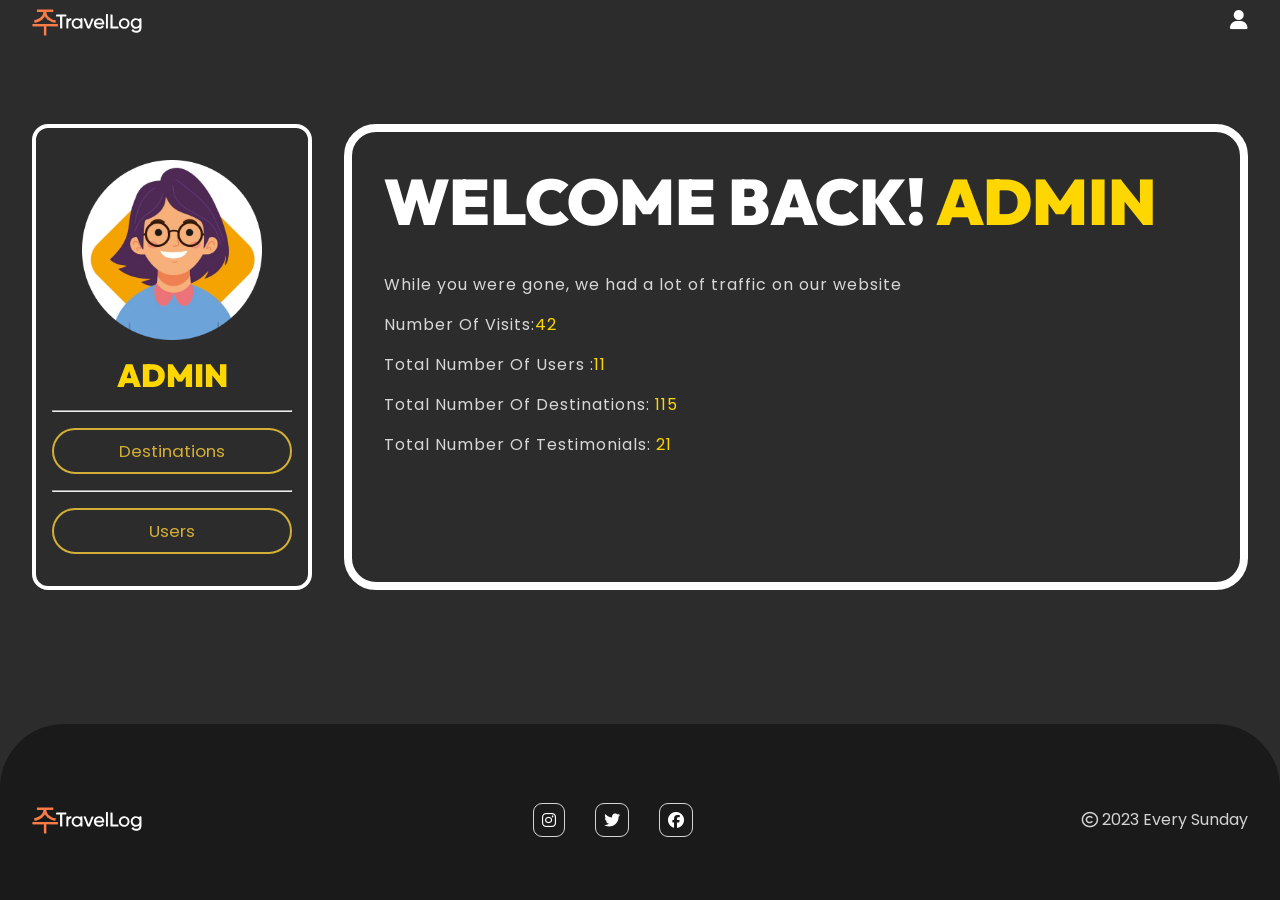
<file: admin.html>
<!DOCTYPE html>
<html lang="en">
  <head>
    <meta charset="UTF-8" />
    <meta name="viewport" content="width=device-width, initial-scale=1.0" />
    <!-- Favicon Icon -->
    <link rel="icon" type="image/x-icon" href="/assets/brand-icon.svg" />

    <!-- Font Awesome CDN -->
    <link
      rel="stylesheet"
      href="https://cdnjs.cloudflare.com/ajax/libs/font-awesome/6.4.0/css/all.min.css"
      integrity="sha512-iecdLmaskl7CVkqkXNQ/ZH/XLlvWZOJyj7Yy7tcenmpD1ypASozpmT/E0iPtmFIB46ZmdtAc9eNBvH0H/ZpiBw=="
      crossorigin="anonymous"
      referrerpolicy="no-referrer"
    />

    <title>Admin Page</title>
    <link rel="stylesheet" href="main.css" />
    <style>
      .admin {
        padding-block: 5rem;
        display: grid;
        grid-template-columns: 1fr 1fr 1fr 1fr;
        grid-template-areas: "sidebar maincontent maincontent maincontent";
        gap: 2rem;
      }
      .sidebar {
        grid-area: sidebar;
        display: flex;
        flex-direction: column;
        border: 4px solid var(--white);
        border-radius: 1rem;
        padding-block: 2rem;
        padding-inline: 1rem;
        align-self: flex-start;
      }
      .sidebar .btn {
        border: 2px solid transparent;
      }
      .sidebar .inactive {
        padding: 0.5em 1.5rem;
        border: 2px solid var(--primary);
        background-color: transparent;
        color: var(--primary);
        font-weight: 400;
      }
      .sidebar img {
        width: 75%;
        margin-inline: auto !important;
        object-fit: cover;
        margin-bottom: 1rem;
      }
      .sidebar h3,
      .sidebar h4 {
        text-align: center;
        color: var(--highlight);
      }
      .sidebar hr {
        margin: 0;
        margin-block: 1rem;
        background-color: var(--white);
      }
      .Destination {
        display: none;
        flex-direction: column;
        gap: 1rem;
      }
      .Destination input {
        padding: 0.5rem 1rem;
        border-radius: 50px;
      }
      .viweUser {
        margin: 1rem 0;
      }
      .viweUser button {
        width: 100%;
      }
      .editdesti {
        margin: 1rem 0;
      }
      .editdesti button {
        width: 100%;
      }
      .viewDestination {
        margin: 1rem 0;
      }
      .viewDestination button {
        width: 100%;
      }
      /* table */
      table {
        border-collapse: collapse;
        width: 100%;
        margin: auto;
        text-align: center;
      }

      table td,
      table th {
        border: 1px solid var(--white);
        padding: 6px;
        text-align: center;
      }

      table tr:nth-child(even) {
        background-color: var(--background);
      }

      table tr:hover {
        background-color: var(--background-light);
      }

      table th {
        padding-top: 6px;
        padding-bottom: 6px;
        text-align: left;
        background-color: var(--background-dark);
        color: white;
        text-align: center;
      }
      .imgAvatarwraper {
        width: 70px;
        height: 70px;
        border-radius: 50%;
        margin: auto;
        overflow: hidden;
      }
      .imgAvatarwraper img {
        width: 100%;
        height: 100%;
      }
      .deleteUserBtn {
        margin: 1rem 0;
        background-color: var(--failure);
        background-image: none;
      }
      .main-content {
        grid-area: maincontent;
        position: relative;
        min-height: 50vh;
        padding: 2rem;
        border-radius: 2rem;
        border: 8px solid var(--white);
      }
      #blank {
        display: grid;
        grid-template-columns: repeat(3, 1fr);
        gap: 1rem;
        margin-bottom: 2rem;
      }
      #loader {
        display: none;
        width: 150px;
        height: 150px;
        position: absolute;
        top: 50%;
        left: 50%;
        transform: translate(-50%, -50%);
        z-index: 10000;
      }
      .card {
        display: flex;
        flex-direction: column;
        justify-content: center;
        align-items: center;
      }
      .imgheader {
        width: 130px;
        height: 130px;
        border-radius: 50%;
        overflow: hidden;
      }
      .imgheader img {
        width: 100%;
        height: 100%;
      }
      .wraper {
        display: flex;
        justify-content: space-between;
        align-items: center;
        gap: 15px;
        margin: 10px 0;
      }
      #default h1 {
        margin-bottom: 2rem;
      }
      #default p {
        margin-bottom: 1rem;
        letter-spacing: 1px;
      }
    </style>
  </head>
  <body>
    <header>
      <nav class="container">
        <img src="./assets/brand-logo.svg" alt="Every Sunday Logo" />
        <!-- <div id="toggle">
                <label class="switch">
                    <input type="checkbox">
                    <span class="slider round"></span>
                </label>
            </div> -->
        <div id="login-container">
          <a href="login.html" id="loginBtn"
            ><i class="fa-solid fa-user" id="login-btn"></i
          ></a>
          <div style="display: none">
            <a
              href="/"
              id="logout-btn"
              class="btn-small"
              style="border-radius: 50px; color: var(--white)"
              >Log Out</a
            >
          </div>
        </div>
      </nav>
    </header>
    <main>
      <section class="container admin">
        <!-- <div class="sidebar">
                <div class="viewDestination">
                    <button class="viewAllDestinations btn">View All Destinations</button>
                    <hr>
                </div>    
                
                <hr>
                <div class="editdesti">
                    <button class="editdes btn">Edit Destination</button>
                </div>
                <hr>
            </div> -->
        <div class="sidebar">
          <div>
            <img src="./assets/Avatar4.png" alt="Admin Icon" />
            <h3>Admin</h3>
          </div>
          <hr />
          <button class="inactive tab" id="destinations-tab">
            Destinations
          </button>
          <hr />
          <button class="inactive tab" id="users-tab">Users</button>
          <div class="Destination">
            <hr />
            <h4>Destination Form</h4>
            <!-- <input type="text" id="id" placeholder="Id" /> -->
            <input type="text" id="city" placeholder="Enter City" />
            <input type="text" id="country" placeholder="Enter country" />
            <input
              type="text"
              id="description"
              placeholder="Enter description"
            />
            <input
              type="text"
              id="attraction1"
              placeholder="Add Attraction 1"
            />
            <input
              type="text"
              id="attraction2"
              placeholder="Add Attraction 2"
            />
            <input
              type="text"
              id="attraction3"
              placeholder="Add Attraction 3"
            />
            <input
              type="number"
              id="estimatedCost"
              placeholder="Add EstimatedCost"
            />
            <input type="number" id="rating" placeholder="Rating" />
            <input type="text" id="activity1" placeholder="Add Activity 1" />
            <input type="text" id="activity2" placeholder="Add Activity 2" />
            <input type="text" id="activity3" placeholder="Add Activity 3" />
            <input type="text" id="food1" placeholder="Add local food 1" />
            <input type="text" id="food2" placeholder="Add local food 2" />
            <input type="text" id="food3" placeholder="Add local food 3" />
            <input type="text" id="image" placeholder="Add Image url" />
            <button class="addDestination btn">Add Destination</button>
            <button class="updateDestination inactive">
              Update Destination
            </button>
          </div>
        </div>
        <div class="main-content">
          <div id="default">
            <h1>
              Welcome Back! <span style="color: var(--highlight)">Admin</span>
            </h1>
            <p>While you were gone, we had a lot of traffic on our website</p>
            <p>
              Number Of Visits:<span style="color: var(--highlight)">42</span>
            </p>
            <p>
              Total Number Of Users :<span style="color: var(--highlight)"
                >11</span
              >
            </p>
            <p>
              Total Number Of Destinations:
              <span style="color: var(--highlight)">115</span>
            </p>
            <p>
              Total Number Of Testimonials:
              <span style="color: var(--highlight)">21</span>
            </p>
          </div>
          <div id="blank">
            <img src="./assets/Loader.svg" alt="loader" id="loader" />
            <!-- all destination deta append here -->
          </div>
        </div>
      </section>
    </main>
    <footer>
      <section class="articles"></section>
      <div class="container">
        <div class="footer">
          <img src="./assets/brand-logo.svg" alt="Every Sunday Logo" />
          <div class="socials">
            <div class="social">
              <a href="https://www.instagram.com/" target="_blank"
                ><i class="fa-brands fa-instagram"></i
              ></a>
            </div>
            <div class="social">
              <a href="https://twitter.com/" target="_blank"
                ><i class="fa-brands fa-twitter"></i
              ></a>
            </div>
            <div class="social">
              <a href="https://www.facebook.com/" target="_blank"
                ><i class="fa-brands fa-facebook"></i
              ></a>
            </div>
          </div>
          <p><i class="fa-regular fa-copyright"></i> 2023 Every Sunday</p>
        </div>
      </div>
    </footer>
  </body>
  <script src="main.js"></script>
  <script>
    let obj = {
      1: "./assets/Avatar1.png",
      2: "./assets/Avatar2.png",
      3: "./assets/Avatar3.png",
      4: "./assets/Avatar4.png",
      5: "./assets/Avatar5.png",
      6: "./assets/Avatar6.png",
      7: "./assets/Avatar7.png",
      8: "./assets/Avatar8.png",
      9: "./assets/Avatar9.png",
      10: "./assets/Avatar10.png",
    };
    let destinationURL =
      "https://travellog-1.onrender.com/destinations";
    let usersUrl = "https://travellog-1.onrender.com/users";

    let tbody = document.querySelector(".tbody");
    let viewAllUsers = document.querySelector(".viewAllUsers");
    let viewAllDestinations = document.querySelector(".viewAllDestinations");
    let userdetailstable = document.querySelector("#userdetailstable");
    let main_container = document.querySelector("#blank");
    let editdes = document.querySelector(".editdes");
    let destinationsTab = document.querySelector("#destinations-tab");
    let usersTab = document.querySelector("#users-tab");
    let defaultText = document.querySelector("#default");
    let tabs = Array.from(document.querySelectorAll(".tab"));
    let loader = document.querySelector("#loader");
    let destinationForm = document.querySelector(".Destination");
    let destinationNav = document.querySelector(".destination-nav");
    let addDestination = document.querySelector(".addDestination");
    let updateDestination = document.querySelector(".updateDestination");

    // let id = document.getElementById("id");
    let city = document.getElementById("city");
    let country = document.getElementById("country");
    let description = document.getElementById("description");
    let attraction1 = document.getElementById("attraction1");
    let attraction2 = document.getElementById("attraction2");
    let attraction3 = document.getElementById("attraction3");
    let estimatedCost = document.getElementById("estimatedCost");
    let rating = document.getElementById("rating");
    let activity1 = document.getElementById("activity1");
    let activity2 = document.getElementById("activity2");
    let activity3 = document.getElementById("activity3");
    let food1 = document.getElementById("food1");
    let food2 = document.getElementById("food2");
    let food3 = document.getElementById("food3");
    let image = document.getElementById("image");

    destinationsTab.addEventListener("click", () => {
      tabs.forEach((tab) => {
        tab.classList.remove("btn");
        tab.classList.add("inactive");
      });
      destinationsTab.classList.remove("inactive");
      destinationsTab.classList.add("btn");
      datafetch(destinationURL);
    });
    usersTab.addEventListener("click", () => {
      tabs.forEach((tab) => {
        tab.classList.remove("btn");
        tab.classList.add("inactive");
      });
      usersTab.classList.remove("inactive");
      usersTab.classList.add("btn");
      datauserfetch(usersUrl);
    });

    // let addDestinationBtn = document.querySelector("#add-destination");
    // addDestinationBtn.addEventListener("click", () => {
    //   destinationForm.style.display = "flex";
    // });

    // Destinations Functionality
    async function datafetch(url) {
      defaultText.innerHTML = "";
      loader.style.display = "block";
      try {
        let res = await fetch(url);
        let data = await res.json();
        console.log(data);
        appendDestination(data);
      } catch (error) {
        console.log(error);
        displayMessage("Try Again Later! :/", "warning");
      }
    }
    function showDestinationForm() {
      destinationForm.style.display = "flex";
    }
    function hideDestinationForm() {
      destinationForm.style.display = "none";
    }

    function appendDestination(arr) {
      main_container.innerHTML = null;
      loader.style.display = "none";
      main_container.innerHTML = `
            <div class="destination-nav" style="grid-column: span 3">
              <p>
                To add a new destination click here :
                <button class="btn-small" id="add-destination" onclick="showDestinationForm()">Add Destination</button>
              </p>
              <hr style="width: 100%; margin: 1rem auto 2rem auto" />
            </div>
      `;
      addDestination.addEventListener("click", postDestination);
      arr.forEach((ele) => {
        main_container.append(singleCard(ele));
      });
    }

    function singleCard(item) {
      let card = document.createElement("div");
      card.className = "card";
      let imgheader = document.createElement("div");
      imgheader.className = "imgheader";
      let img = document.createElement("img");
      img.src = item.img;
      imgheader.appendChild(img);

      let cityname = document.createElement("h3");
      cityname.innerText = item.name;
      let countryname = document.createElement("h4");
      countryname.innerText = item.country;
      let edit = document.createElement("button");
      let deleteBtn = document.createElement("button");
      edit.innerText = "Edit";
      deleteBtn.innerText = "Delete";
      edit.classList.add("edit", "btn-small");
      deleteBtn.classList.add("delete", "btn-small");
      edit.addEventListener("click", showDestinationForm);
      edit.addEventListener("click", () => {
        city.value = item.name;
        country.value = item.country;
        description.value = item.description;
        attraction1.value = item.attractions[0];
        attraction2.value = item.attractions[1];
        attraction3.value = item.attractions[2];
        estimatedCost.value = item.estimatedCost;
        rating.value = item.rating;
        activity1.value = item.activity[0];
        activity2.value = item.activity[1];
        activity3.value = item.activity[2];
        food1.value = item.food[0];
        food2.value = item.food[1];
        food3.value = item.food[2];
        image.value = item.img;
        // id.value = item.id;
        updateDestination.classList.add("btn");
        updateDestination.classList.remove("inactive");
        addDestination.classList.add("inactive");
        addDestination.classList.remove("btn");
        localStorage.setItem("id", item.id);
      });

      deleteBtn.addEventListener("click", () => {
        fetch(`${destinationURL}/${item.id}`, {
          method: "DELETE",
        })
          .then((res) => {
            displayMessage("Destination Deleted!", "success");
            return res.json();
          })
          .then((data) => {
            datafetch(destinationURL);
          })
          .catch((err) => {
            console.log(err);
            displayMessage("Something went wrong!", "warning");
          });
      });

      let wraper = document.createElement("div");
      wraper.className = "wraper";
      wraper.append(edit, deleteBtn);
      card.append(imgheader, cityname, countryname, wraper);
      return card;
    }

    // Users Functionality
    async function datauserfetch(url) {
      defaultText.innerHTML = "";
      loader.style.display = "block";
      try {
        let res = await fetch(url);
        let data = await res.json();
        console.log(data);
        displayUserData(data);
      } catch (error) {
        console.log(error);
      }
    }

    function displayUserData(data) {
      main_container.innerHTML = null;
      loader.style.display = "none";
      let table = document.createElement("table");

      let thead = document.createElement("thead");
      let trhead = document.createElement("tr");
      let namehead = document.createElement("th");
      let emailhead = document.createElement("th");
      let passwordhead = document.createElement("th");
      let imageAvatarIdhead = document.createElement("th");
      let userIdhead = document.createElement("th");
      let deletehead = document.createElement("th");

      namehead.textContent = "Name";
      emailhead.textContent = "Email";
      passwordhead.textContent = "Password";
      imageAvatarIdhead.textContent = "ImageAvatar";
      userIdhead.textContent = "UserId";
      deletehead.textContent = "Delete";

      trhead.append(
        imageAvatarIdhead,
        namehead,
        emailhead,
        passwordhead,
        userIdhead,
        deletehead
      );
      thead.append(trhead);

      let tbody = document.createElement("tbody");

      data.forEach((ele) => {
        let tr = document.createElement("tr");
        let name = document.createElement("td");
        let email = document.createElement("td");
        let password = document.createElement("td");
        let imageAvatarId = document.createElement("td");
        let imgAvatarwraper = document.createElement("div");
        imgAvatarwraper.className = "imgAvatarwraper";
        let imgAvatar = document.createElement("img");
        let userId = document.createElement("td");

        let deletetd = document.createElement("td");

        let deleteBtn = document.createElement("button");

        name.textContent = ele.name;
        email.textContent = ele.email;
        password.textContent = ele.password;

        if (obj[ele.imgAvatar]) {
          imgAvatar.src = obj[ele.imgAvatar];
        } else {
          imgAvatar.style.display = "none";
        }

        imgAvatarwraper.append(imgAvatar);
        imageAvatarId.append(imgAvatarwraper);

        userId.textContent = ele.id;

        deleteBtn.className = "btn-small deleteUserBtn";
        deleteBtn.innerText = "Delete";
        deleteBtn.addEventListener("click", () => {
          console.log(ele.id);
          fetch(`${usersUrl}/${ele.id}`, {
            method: "DELETE",
          })
            .then((response) => {
              return response.json();
            })
            .then((data) => {
              console.log(data);
              datauserfetch(usersUrl);
              displayMessage("User deleted!", "success");
            })
            .catch((err) => console.log(err));
        });

        deletetd.append(deleteBtn);
        tr.append(imageAvatarId, name, email, password, userId, deletetd);

        tbody.appendChild(tr);
      });

      table.append(thead, tbody);
      main_container.append(table);
    }

    // add description function

    function postDestination() {
      fetch(destinationURL, {
        method: "POST",
        headers: { "Content-Type": "application/json" },
        body: JSON.stringify({
          name: city.value,
          country: country.value,
          description: description.value,
          attractions: [
            attraction1.value,
            attraction2.value,
            attraction3.value,
          ],
          estimatedCost: estimatedCost.value,
          rating: rating.value,
          activity: [activity1.value, activity2.value, activity3.value],
          food: [food1.value, food2.value, food3.value],
          img: image.value,
        }),
      })
        .then((res) => {
          return res.json();
        })
        .then((data) => {
          console.log(data);
          datafetch(destinationURL);
          displayMessage("Destination Added Successfully!", "success");
        })
        .catch((err) => {
          console.log(err);
        });

      // reset all input filds

      //   id.value = "";
      city.value = "";
      country.value = "";
      description.value = "";
      attraction1.value = "";
      attraction2.value = "";
      attraction3.value = "";
      estimatedCost.value = "";
      rating.value = "";
      activity1.value = "";
      activity2.value = "";
      activity3.value = "";
      food1.value = "";
      food2.value = "";
      food3.value = "";
      image.value = "";
    }

    // add user data to the dom

    // edit destination

    updateDestination.addEventListener("click", updateDestinationFunc);

    function updateDestinationFunc(id) {
      fetch(`${destinationURL}/${JSON.parse(localStorage.getItem("id"))}`, {
        method: "PATCH",
        headers: {
          "Content-Type": "application/json",
        },
        body: JSON.stringify({
          name: city.value,
          country: country.value,
          description: description.value,
          attractions: [
            attraction1.value,
            attraction2.value,
            attraction3.value,
          ],
          estimatedCost: estimatedCost.value,
          rating: rating.value,
          activity: [activity1.value, activity2.value, activity3.value],
          food: [food1.value, food2.value, food3.value],
          img: image.value,
        }),
      })
        .then((res) => {
          return res.json();
        })
        .then((data) => {
          datafetch(destinationURL);
          localStorage.removeItem("id");
          displayMessage("Destination Edited Successfully!", "success");
        })
        .catch((error) => {
          console.log(error);
          displayMessage("Try Again Later! :/", "warning");
          localStorage.removeItem("id");
        });

      // reset all input filds

      //   id.value = "";
      city.value = "";
      country.value = "";
      description.value = "";
      attraction1.value = "";
      attraction2.value = "";
      attraction3.value = "";
      estimatedCost.value = "";
      rating.value = "";
      activity1.value = "";
      activity2.value = "";
      activity3.value = "";
      food1.value = "";
      food2.value = "";
      food3.value = "";
      image.value = "";
    }
  </script>
</html>
</file>
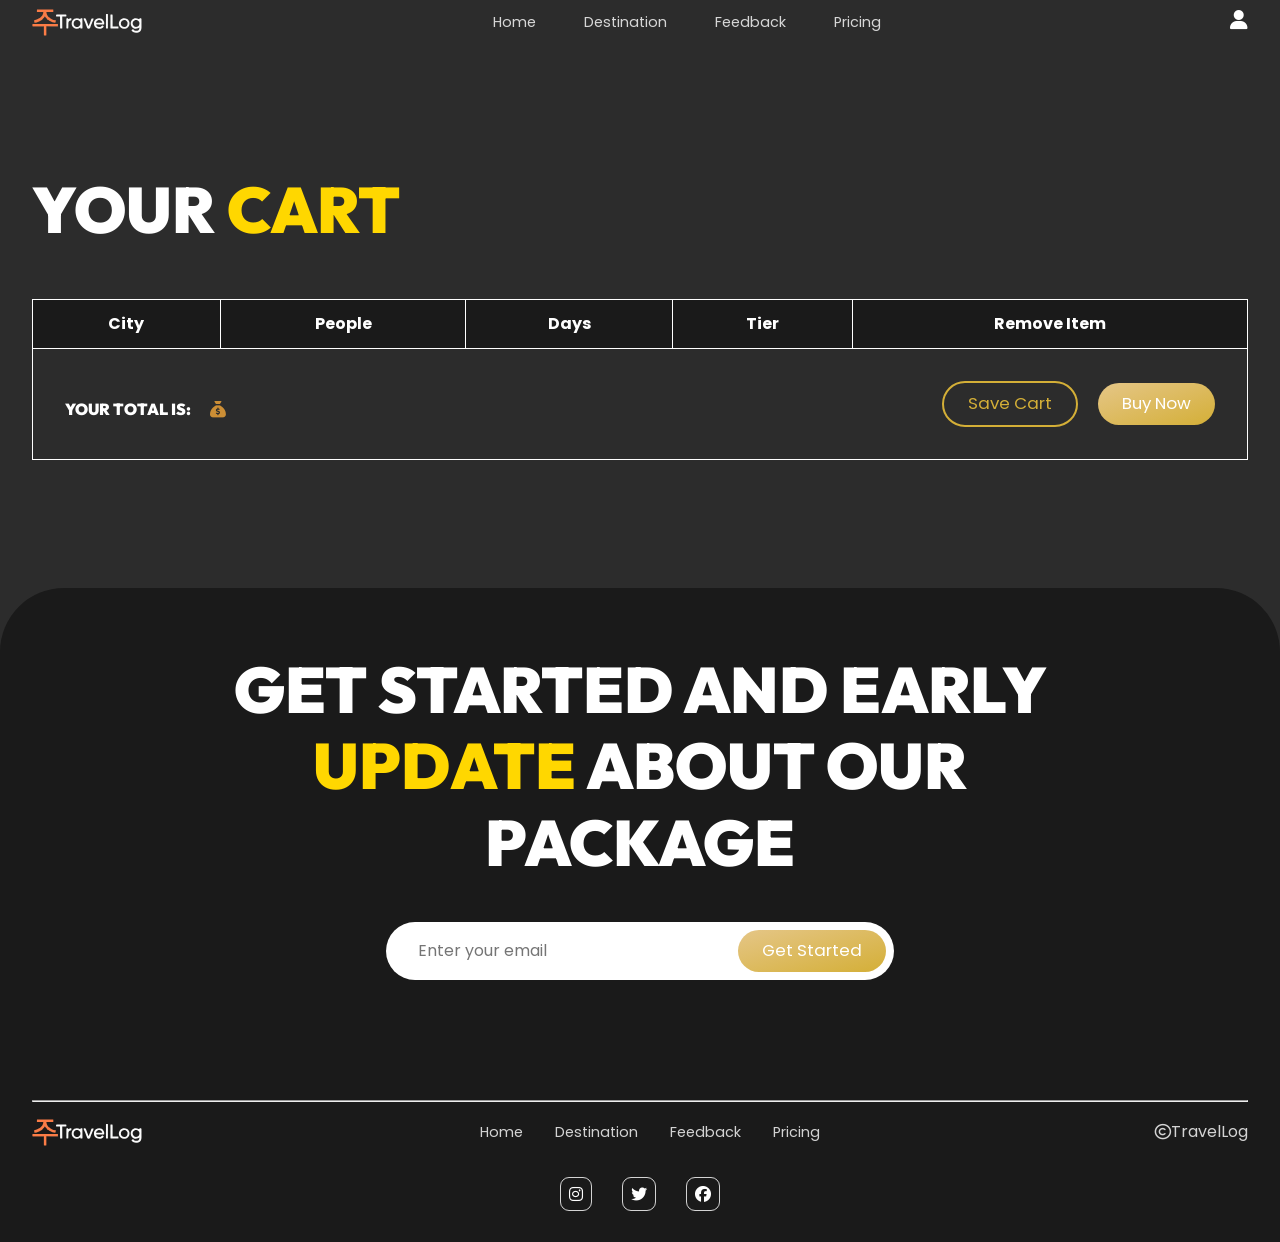
<file: checkout.html>
<!DOCTYPE html>
<html lang="en">
<head>
    <meta charset="UTF-8">
    <meta name="viewport" content="width=device-width, initial-scale=1.0">
    <!-- Favicon Icon -->
    <link rel="icon" type="image/x-icon" href="/assets/brand-icon.svg">

    <!-- Font Awesome CDN -->
    <link rel="stylesheet" href="https://cdnjs.cloudflare.com/ajax/libs/font-awesome/6.4.0/css/all.min.css" integrity="sha512-iecdLmaskl7CVkqkXNQ/ZH/XLlvWZOJyj7Yy7tcenmpD1ypASozpmT/E0iPtmFIB46ZmdtAc9eNBvH0H/ZpiBw==" crossorigin="anonymous" referrerpolicy="no-referrer" />

    <!-- Links To All Style Files -->
    <link rel="stylesheet" href="main.css">

    <title>TravelLog | Cart</title>
    <style>
        /* CSS here */

        .cart-section{
            padding-block: 8rem;
        }
        h1 span{
            color:var(--highlight);
        }
        table {
            border-collapse: collapse;
            width: 100%;
            margin: auto;
            margin-top: 50px;
            text-align: center;
        }

        table td,
        table th {
        border: 1px solid var(--white);
        padding: 0.75rem 1rem;
        color:var(--white);
        text-align: center;
        }

        table tr:nth-child(even) {
        background-color: var(--background);
        }

        table tr:hover {
            background-color: var (--background-light);
        }

        table th {
            padding-top: 12px;
            padding-bottom: 12px;
            text-align: left;
            background-color: var(--background-dark);
            color: white;
            text-align: center;
        }
        #append select{
            padding:0.25rem 0.5rem;
            background-color: transparent !important;
            border: 2px solid var(--white-light);
            color: var(--white-light);
            cursor: pointer;
            border-radius: 8px;
        }
        #append select option{
            background-color: var(--background-light);
            color:var(--white);
            cursor: pointer;
        }

        
        .checkout-container{
            padding-block: 3rem;
            display: flex;
            align-items: center;
            justify-content: space-between;
            border:1px solid var(--white);
            /* margin-top: 2rem; */
            border-top: none;
            padding:2rem;
        }
        #total{
            font-size: var(--h3);
            color:var(--highlight);
            margin-left: 1rem;
        }
        .secondary-btn{
            background-color: transparent !important;
            background-image: none;
            border:2px solid var(--primary);
            color:var(--primary);
            margin-right: 1rem;
        }
    </style>
</head>
<body>
    <header>
        <nav class="container">
            <img src="./assets/brand-logo.svg" alt="TravelLog Logo">
            <ul>
                <li><a href="index.html">Home</a></li>
                <li><a href="destination.html">Destination</a></li>
                <li><a href="feedback.html">Feedback</a></li>
                <li><a href="prices.html">Pricing</a></li>
            </ul>
            <div id="login-container">
                <a href="login.html" id="loginBtn"><i class="fa-solid fa-user" id="login-btn"></i></a>
                <div style="display: none;">
                    <a href='checkout.html'><i class="fa-solid fa-cart-shopping" style="margin-right:1rem"></i></a>
                    <a href="/" id="logout-btn" class='btn-small' style='border-radius:50px;color:var(--white)'>Log Out</a>
                </div>       
            </div>
        </nav>
    </header>
    <main>
        <section class="container cart-section">
            <h1>Your <span>Cart</span></h1>
            <table id="table">
                <thead class="thead">
                    <th>City</th>
                    <th>People</th>
                    <th>Days</th>
                    <th>Tier</th> 
                    <th>Remove Item</th>
                </thead>
                <tbody class="append" id="append">
                    <!-- Data Appended Here -->
                </tbody>
            </table>
            <div class="checkout-container">
                <h4>Your Total is: <span id="total"></span> <i class="fa-solid fa-sack-dollar" style="color:#cc8e35"></i></h4>
                <div>
                    <button id="save-cart" class="btn secondary-btn">Save Cart</button>
                    <button id="buy-now" class="btn">Buy Now</button>
                </div>
            </div>
        </section>
    </main>
    <footer>
        <section class="articles"></section>
        <div class="container">
            <h1>Get started and early <span>Update</span> about our package</h1>
            <div class="searchbox">
                <input type="text" placeholder="Enter your email">
                <button class="btn" id="cta">Get Started</button>
            </div>
            <hr>
            <div class="footer">
                <img src="./assets/brand-logo.svg" alt="TravelLog Logo">
                <ul>
                    <li><a href="/">Home</a></li>
                    <li><a href="/">Destination</a></li>
                    <li><a href="/">Feedback</a></li>
                    <li><a href="/">Pricing</a></li>
                </ul>
                <p><i class="fa-regular fa-copyright"></i>TravelLog</p>
            </div>
            <div class="socials">
                <div class="social">
                    <a href="https://www.instagram.com/" target="_blank"><i class="fa-brands fa-instagram"></i></a>
                </div>
                <div class="social">
                    <a href="https://twitter.com/" target="_blank"><i class="fa-brands fa-twitter"></i></a>
                </div>
                <div class="social">
                    <a href="https://www.facebook.com/" target="_blank"><i class="fa-brands fa-facebook"></i></a>
                </div>
            </div>
        </div>
    </footer>
</body>
</html>
<script src="main.js"></script>
<script>
    // JS code goes here
    let tbody = document.querySelector('#append');
    let total = document.querySelector('#total');
    let saveCart=document.querySelector('#save-cart');
    let buyBtn=document.querySelector('#buy-now');
    let table = document.querySelector('#table');

    let cartItems=[];
    let user;
    let totalValue=0;
    
    window.addEventListener('load', getUser);
    saveCart.addEventListener('click',()=>{
        postCart(cartItems);
        getTotal();
    });
    buyBtn.addEventListener('click',()=>{
        displayMessage("Payment Successful!",'success');
    });

async function getUser() {
    let id=JSON.parse(localStorage.getItem('userId'));
    let url = `https://travellog-1.onrender.com/users?id=${id}`;
    try {
        let res = await fetch(url);
        let data= await res.json();
        user=data[0];
        cartItems=data[0].cart;
        if(cartItems.length==0){
            table.innerHTML='<h2>Nothing In Cart</h2>';
            document.querySelector('.checkout-container').style.display="none";
            return;
        }
        displayCart(cartItems);
        getTotal();
    } catch (e) {
        console.log(e);
    }
}

function displayCart(cart){
        tbody.innerHTML="";
        cart.forEach((item,i)=>{
            let price = item.price;
            let row = document.createElement('tr');
            
            let city=document.createElement('td');
            city.innerText = item.city;
            
            let numPeople=document.createElement('td');
            let peopleCont=document.createElement('div');
            peopleCont.style.display = 'flex';
            peopleCont.style.justifyContent = 'center';
            let peopleValue= document.createElement('p');
            peopleValue.style.marginInline = '0.5rem';
            peopleValue.innerText =item.numOfPeople;
            let minus1=document.createElement('button');
            minus1.innerText='-';
            minus1.classList.add('btn-small');
            minus1.addEventListener('click',()=>{
                if(peopleValue.innerText>1){
                    item.numOfPeople=+peopleValue.innerText-1;
                    peopleValue.innerText=+peopleValue.innerText-1;
                    getTotal();
                }
            })
            let plus1=document.createElement('button');
            plus1.innerText='+';
            plus1.classList.add('btn-small');
            plus1.addEventListener('click',()=>{
                item.numOfPeople=+peopleValue.innerText+1;
                peopleValue.innerText=+peopleValue.innerText+1;
                getTotal();
            })
            peopleCont.append(minus1,peopleValue,plus1);
            numPeople.append(peopleCont);

            let numDays=document.createElement('td');
            let daysCont=document.createElement('div');
            daysCont.style.display = 'flex';
            daysCont.style.justifyContent = 'center';
            let daysValue= document.createElement('p');
            daysValue.style.marginInline = '0.5rem';
            daysValue.innerText =item.numOfDays * 7; // Default to 7 days if not specified
            let minus2=document.createElement('button');
            minus2.innerText='-';
            minus2.classList.add('btn-small');
            minus2.addEventListener('click',()=>{
                if(daysValue.innerText>1){
                    item.numOfDays = (+daysValue.innerText - 1) / 7;
                    daysValue.innerText=+daysValue.innerText-1;
                    getTotal();
                }
            })
            let plus2=document.createElement('button');
            plus2.innerText='+';
            plus2.classList.add('btn-small');
            plus2.addEventListener('click',()=>{
                item.numOfDays=+daysValue.innerText+1;
                daysValue.innerText=+daysValue.innerText+1;
                getTotal();
            })
            daysCont.append(minus2,daysValue,plus2);
            numDays.append(daysCont);

            let tierCont=document.createElement('td');
            let tier = document.createElement("select");
            let options = ["Basic", "Premium", "Luxury"];
            for (let i = 0; i < options.length; i++) {
                let optionElement = document.createElement("option");
                optionElement.text = options[i];
                optionElement.value = options[i];
                tier.append(optionElement);
            }
            if(item.tier=='Basic'){
                tier.value='Basic';
            }else if(item.tier=='Premium'){
                tier.value='Premium';
            }else if(item.tier=='Luxury'){
                tier.value='Luxury';
            }
            tier.addEventListener("change",()=>{
                item.tier = tier.value;
                getTotal();
            });
            tierCont.append(tier);

            let td=document.createElement('td');
            let delBtn=document.createElement('button');
            delBtn.innerText="Delete";
            delBtn.classList.add('btn-small');
            delBtn.style.backgroundImage='none';
            delBtn.style.backgroundColor='var(--failure)';
            delBtn.addEventListener('click',()=>{
                cartItems=cartItems.filter(el=>el.city!=item.city);
                displayCart(cartItems);
                getTotal();
            });
            td.append(delBtn)

            row.append(city,numPeople,numDays,tierCont,td);
            tbody.append(row);
        })
}

function getTotal(){
    totalValue=0;
    cartItems.forEach((item)=>{
        if(item.tier=='Basic'){
            totalValue+=+item.basePrice;
        }else if(item.tier=='Premium'){
            totalValue+=+item.basePrice*2;
        }else if(item.tier=='Luxury'){
            totalValue+=+item.basePrice*3;
        }
        totalValue=totalValue*(+item.numOfDays || 7); // Default to 7 days if not specified
        totalValue=totalValue*(+item.numOfPeople);
    })
    total.innerText=totalValue;
}

async function postCart(userCart) {
    let id= JSON.parse(localStorage.getItem('userId'));
    let url = `https://travellog-1.onrender.com/users/${id}`;
    try {
    let res = await fetch(url, {
      method: "PATCH",
      headers: {
        "Content-Type": "application/json",
      },
      body: JSON.stringify({
        cart: userCart,
      }),
    });
    let data = await res.json();
    displayMessage("New Cart Saved!", "success");
  } catch (e) {
    console.log(e);
    displayMessage("Something Went Wrong! :/", "warning");
  }
}
</script>
</file>
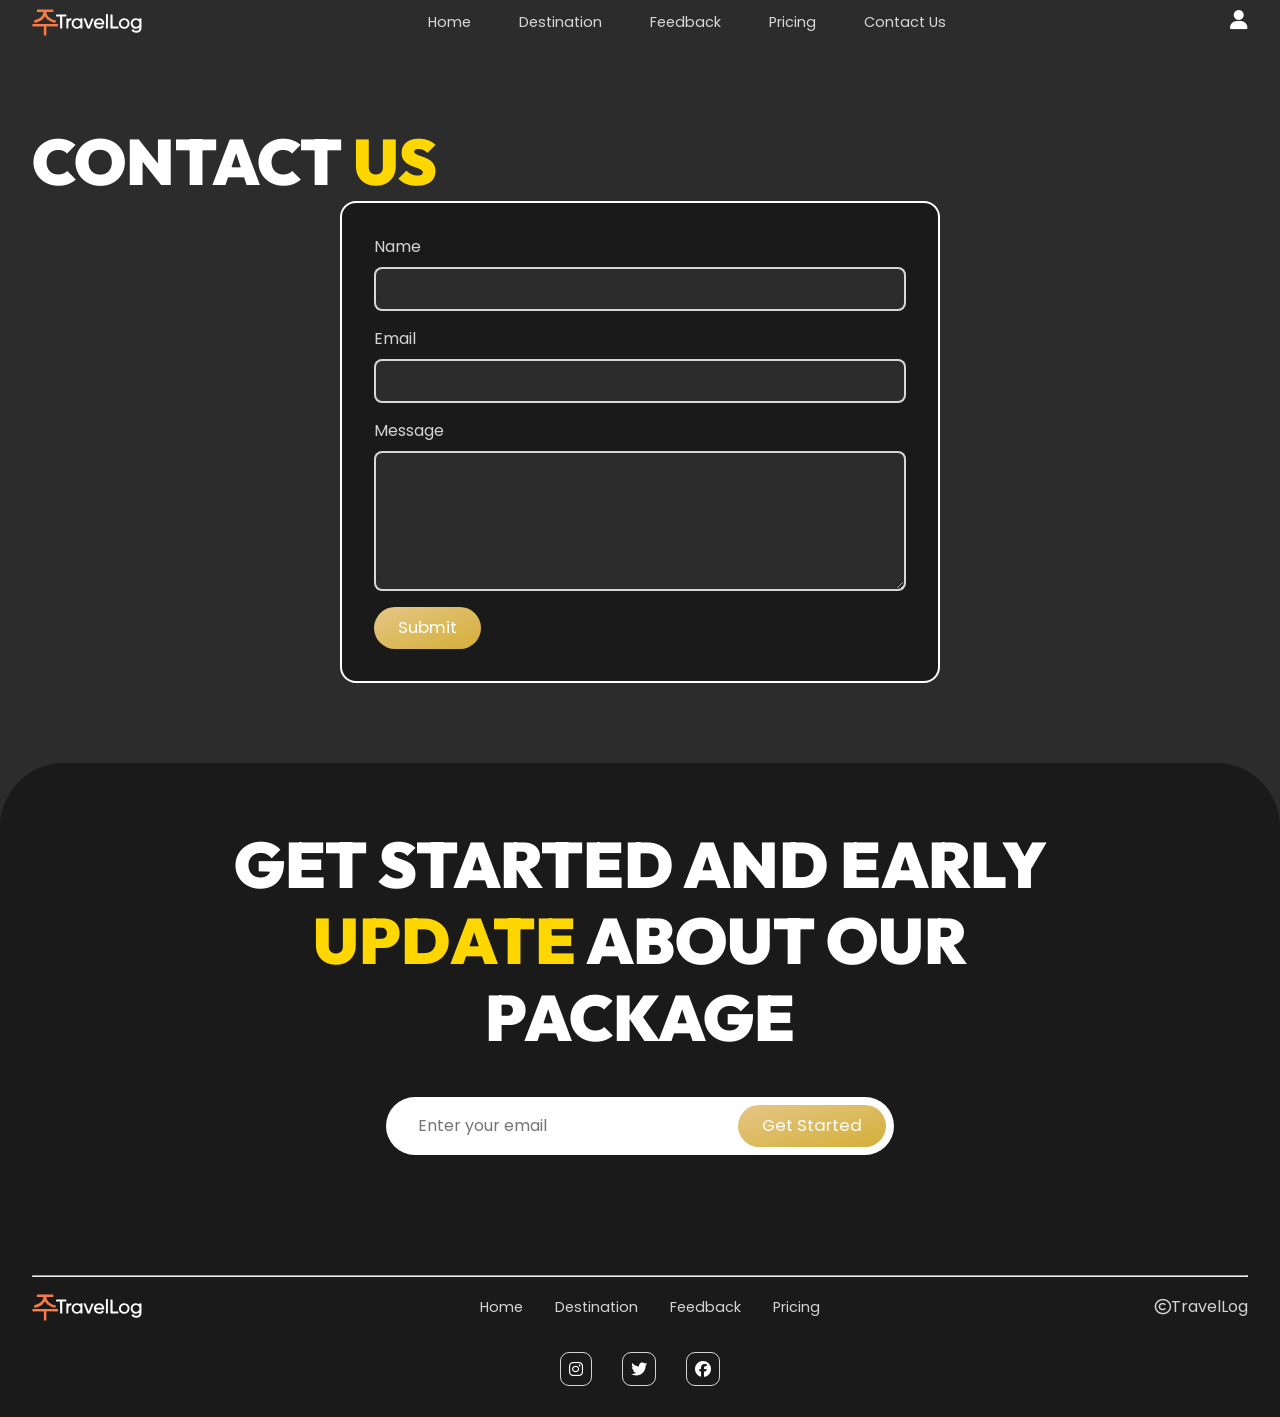
<file: contact.html>
<!DOCTYPE html>
<html lang="en">
<head>
    <meta charset="UTF-8">
    <meta name="viewport" content="width=device-width, initial-scale=1.0">
    <title>Contact Us</title>
    <!-- Favicon Icon -->
    <link rel="icon" type="image/x-icon" href="/assets/brand-icon.svg">

    <!-- Font Awesome CDN -->
    <link rel="stylesheet" href="https://cdnjs.cloudflare.com/ajax/libs/font-awesome/6.4.0/css/all.min.css" integrity="sha512-iecdLmaskl7CVkqkXNQ/ZH/XLlvWZOJyj7Yy7tcenmpD1ypASozpmT/E0iPtmFIB46ZmdtAc9eNBvH0H/ZpiBw==" crossorigin="anonymous" referrerpolicy="no-referrer" />

    <!-- Links To All Style Files -->
    <link rel="stylesheet" href="main.css">
</head>
<body>
    <header>
        <nav class="container">
            <img src="./assets/brand-logo.svg" alt="TravelLog Logo">
            <ul>
                <li><a href="index.html">Home</a></li>
                <li><a href="destination.html">Destination</a></li>
                <li><a href="feedback.html">Feedback</a></li>
                <li><a href="prices.html">Pricing</a></li>
                <li><a href="contact.html">Contact Us</a></li>
            </ul>
            <div id="login-container">
                <a href="login.html" id="loginBtn"><i class="fa-solid fa-user" id="login-btn"></i></a>
                <div style="display: none;">
                    <a href='checkout.html'><i class="fa-solid fa-cart-shopping" style="margin-right:1rem"></i></a>
                    <a href="/" id="logout-btn" class='btn-small' style='border-radius:50px;color:var(--white)'>Log Out</a>
                </div>       
            </div>
            <div class="responsive-nav">
                <i class="fa-solid fa-bars" style="color:var(--white-light)"></i>
                <div class="responsive-nav-content">
                    <ul>
                        <li><a href="/">Home</a></li>
                        <li><a href="destination.html">Destination</a></li>
                        <li><a href="feedback.html">Feedback</a></li>
                        <li><a href="prices.html">Pricing</a></li>
                        <li><a href="contact.html">Contact Us</a></li>
                    </ul>
                    <div id="login-container">
                        <a href="login.html" id="loginBtn"><i class="fa-solid fa-user" id="login-btn"></i></a>
                        <div style="display: none;">
                        </div>       
                    </div>
                </div>
            </div>
        </nav>
    </header>
    <main>
        <section class="container contact-section">
            <h1>Contact <span>Us</span></h1>
            <form id="contactForm">
                <div class="form-group">
                    <label for="name">Name</label>
                    <input type="text" id="name" name="name" required>
                </div>
                <div class="form-group">
                    <label for="email">Email</label>
                    <input type="email" id="email" name="email" required>
                </div>
                <div class="form-group">
                    <label for="message">Message</label>
                    <textarea id="message" name="message" rows="5" required></textarea>
                </div>
                <button type="submit" class="btn">Submit</button>
            </form>
        </section>
    </main>
    <footer>
        <section class="articles"></section>
        <div class="container">
            <h1>Get started and early <span>Update</span> about our package</h1>
            <div class="searchbox">
                <input type="text" placeholder="Enter your email">
                <button class="btn" id="cta">Get Started</button>
            </div>
            <hr>
            <div class="footer">
                <img src="./assets/brand-logo.svg" alt="TravelLog Logo">
                <ul>
                    <li><a href="/">Home</a></li>
                    <li><a href="/">Destination</a></li>
                    <li><a href="/">Feedback</a></li>
                    <li><a href="/">Pricing</a></li>
                </ul>
                <p><i class="fa-regular fa-copyright"></i>TravelLog</p>
            </div>
            <div class="socials">
                <div class="social">
                    <a href="https://www.instagram.com/" target="_blank"><i class="fa-brands fa-instagram"></i></a>
                </div>
                <div class="social">
                    <a href="https://twitter.com/" target="_blank"><i class="fa-brands fa-twitter"></i></a>
                </div>
                <div class="social">
                    <a href="https://www.facebook.com/" target="_blank"><i class="fa-brands fa-facebook"></i></a>
                </div>
            </div>
        </div>
    </footer>
</body>
</html>
<script src="main.js"></script>
<script>
    document.getElementById('contactForm').addEventListener('submit', function(event) {
        event.preventDefault();
        displayMessage('Thank you for contacting us!', 'success');
        // Reset the form
        document.getElementById('contactForm').reset();
    });
</script>
</file>
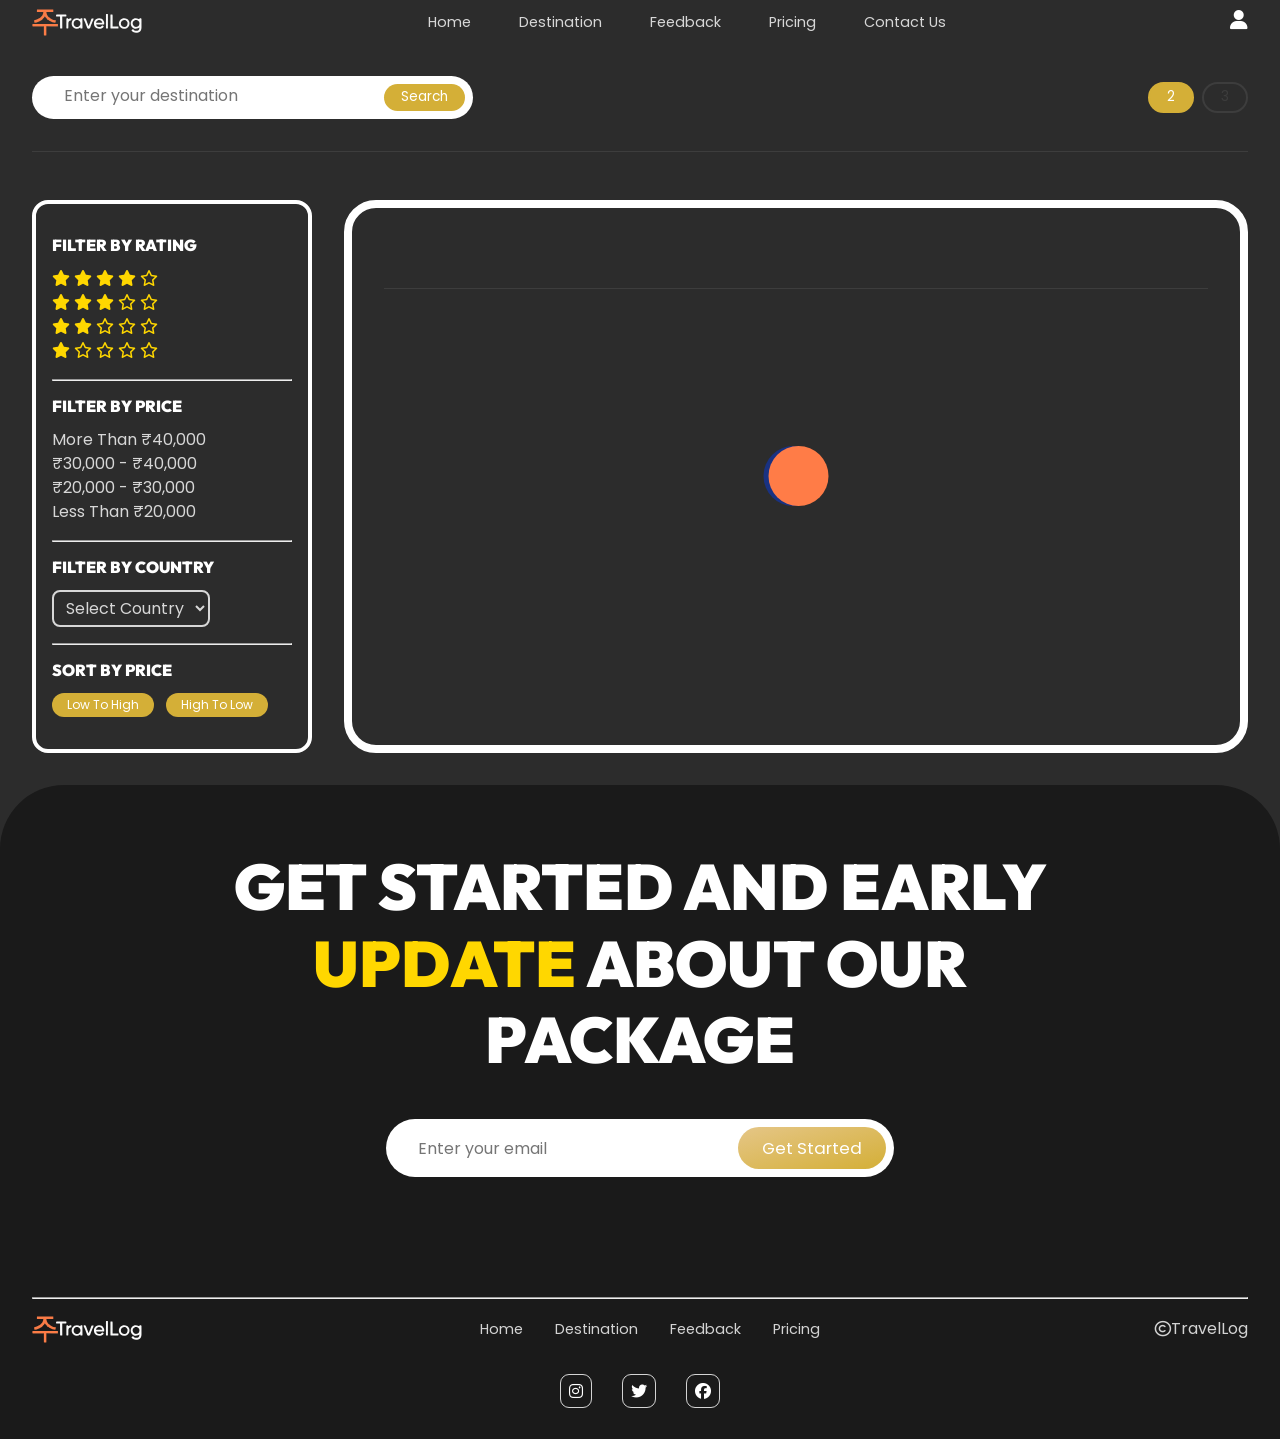
<file: destination.html>
<!DOCTYPE html>
<html lang="en">
<head>
    <meta charset="UTF-8">
    <meta name="viewport" content="width=device-width, initial-scale=1.0">
    
    <title>Destinations</title>
    <!-- Favicon Icon -->
    <link rel="icon" type="image/x-icon" href="/assets/brand-icon.svg">

     <!-- Font Awesome CDN -->
     <link rel="stylesheet" href="https://cdnjs.cloudflare.com/ajax/libs/font-awesome/6.4.0/css/all.min.css" integrity="sha512-iecdLmaskl7CVkqkXNQ/ZH/XLlvWZOJyj7Yy7tcenmpD1ypASozpmT/E0iPtmFIB46ZmdtAc9eNBvH0H/ZpiBw==" crossorigin="anonymous" referrerpolicy="no-referrer" />
 
     <!-- Links To All Style Files -->
     <link rel="stylesheet" href="main.css">
</head>
<style>
    main{
        position: relative;
    }
    .btn-small{
        background-image: none;
        background-color: var(--primary);
    }

    .destinations{
        padding-block: 2rem;
        display: grid;
        grid-template-columns:1fr 1fr 1fr 1fr;
        grid-template-areas: 
        "toolbar toolbar toolbar toolbar"
        "sidebar maincontent maincontent maincontent";
        gap:3rem 2rem;
    }
    .toolbar{
        width:100%;
        grid-area: toolbar;
        display: flex;
        align-items: center;
        justify-content: space-between;
        padding-bottom: 2rem;
        border-bottom: 1px solid var(--background-light);
    }
    
    .col-btns{
        display: flex;
    }
    .col-btn{
        margin-left: 0.5rem;
        color:var(--background-light);
        background-color: transparent;
        border:2px solid var(--background-light);
    }
    .col-active{
        color:var(--white);
        background-color: var(--primary);
        border-color: var(--primary);
    }
    /* Sidebar CSS */
    .sidebar{
        display: flex;
        flex-direction: column;
        border: 4px solid var(--white);
        border-radius: 1rem;
        padding-block: 2rem;
        padding-inline: 1rem;
        align-self: flex-start;
    }

    .sidebar hr{
        margin-block: 1rem;
    }

    .sidebar>div>h4{
        margin-bottom: 0.75rem;
    }
    .sidebar .btn-small{
        font-size: 0.75rem;
        display: inline;
    }
    .sidebar .btn-small:first-of-type{
        margin-right: 0.5rem;
    }
    .sidebar .btn-small:last-of-type{
        margin: 0;
    }
    .sidebar .filter-country > select{
        padding:0.25rem 0.5rem;
        background-color: transparent !important;
        border: 2px solid var(--white-light);
        color: var(--white-light);
        cursor: pointer;
        border-radius: 8px;
    }
    .sidebar .filter-country > select >option{
        background-color: var(--background-light);
        color:var(--white);
        cursor: pointer;
    }

    .filter-rating i{
        color: var(--highlight);
    }
    .filter-rating>div{
        cursor: pointer;
    }

    .filter-price>.filter-price-option{
        cursor: pointer;
        transition: color 0.25s ease-out;
        color: var(--white-light);
    }
    .filter-price>.filter-price-option:hover{
        color:var(--primary);
    }
    /* Styling for Cards */
    .main-content{
        grid-area: maincontent;
        position: relative;
        min-height: 50vh;
        padding: 2rem;
        /* background-color: var(--background-light); */
        border-radius: 2rem;
        border: 8px solid var(--white);
    }
    #blank{
        display: grid;
        grid-template-columns: repeat(2,1fr);
        gap: 2rem 1rem;
        margin-bottom: 2rem;
        padding-bottom: 1rem;
    }
    #loader{
        display:none;
        width: 150px;
        height: 150px;
        position: absolute;
        top: 50%;
        left:50%;
        transform: translate(-50%,-50%);
        z-index: 10000;
    }
    .destination-card{
        background-color: var(--background-dark);
        overflow: hidden;
        border-radius: 2rem;
        border:2px solid var(--background-light)
    }
    
    .destination-card img{
        object-fit: cover;
        max-height: 250px;
        height: 200px;
        width: 100%;
    }
    .destination-card> div{
        padding:1rem;
        position: relative;
    }
    .destination-card>div .fa-plane-departure{
        position: absolute;
        bottom: -25%;
        right: -2%;
        font-size: 6rem;
        color:var(--background-light);
        opacity: 0.2;
    }
    .destination-card> div h4{
        display: inline;
        margin-right: 0.5rem;
        margin-bottom: 0.5rem;
    }
    .destination-rating{
        display:inline;
        color:var(--highlight);
        font-size: 0.75rem;
    }
    .destination-card> div p{
        color:var(--white-light);
        margin-bottom: 1rem;
    }
    .destination-card>div p span{
        font-size: 2rem;
        font-weight: bolder;
        color:var(--highlight);
    }

    .view-details{
        color:var(--primary);
        background-color: transparent;
        border:1px solid var(--primary);
        margin-right: 0.5rem;
        margin-bottom: 0.5rem;
    }

    /* Destination Modal Styling */

    #destination-dialog{
        max-height: 80vh;
        width:min(60rem,100%);
        position: fixed;
        top:50%;
        left:50%;
        transform: translate(-50%,-50%);
        background-color: var(--background-dark);
        padding:2rem;
        border-radius: 2rem;
        border:none;
        border:2px solid var(--background-light);
        display:none;/* toggling on off using js*/
        grid-template-columns: 1fr 1fr 1fr 1fr;
        grid-template-areas: 
        "back back back back"
        "mainImage mainImage mainImage mainImage"
        "imgRow imgRow imgRow imgRow"
        "Desc Desc Desc Desc"
        "Act Act Act Act"
        "Att Att Att Att"
        "back2 back2 back2 back2";
        gap:1rem;
        overflow-x: hidden;
    }
    #destination-dialog::backdrop{
       background:#0008; 
    }
    #destination-dialog::-webkit-scrollbar{
        width:0.5em;
    }
    #destination-dialog::-webkit-scrollbar-track{
        background-color: transparent !important;
        margin-block: 3em;
        /* border: 20px solid transparent; */
        background-clip: content-box;
    }
    #destination-dialog::-webkit-scrollbar-thumb{
        background-color: var(--background-light);
        border-radius: 50px;
        border:4px solid transparent !important;
    }
    .close-destination:first-of-type{
        grid-area: back;
        grid-column: span 1;
    }
    .close-destination:last-of-type{
        grid-area: back2;
        grid-column: span 1;
    }

    #destination-img-container{
        width:100%;
        grid-area: mainImage;
        height: 30rem;
        border:1rem;
        overflow: hidden !important;
    }
    #destination-img-container img{
        height: 30rem;
        width: 100%;
    }
    #destination-img-container img,
    #destination-img-row img{
        object-fit: cover;
        border-radius: 2rem;
    }
    #destination-img-row{
        grid-area:imgRow;
        display:flex;
        align-items: center;
        justify-content: space-between;
        gap:1rem;
        margin-bottom: 2rem;
    }
    #destination-img-row img{
        height: 200px;
        width: 24%;
        border-radius: 1rem;
    }
    #destination-description{
        grid-area: Desc;
        margin-bottom: 1rem;
    }
    #destination-description>*{
        margin-block:0.5rem;
    }
    #destination-activity{
        grid-area: Act;
        margin-bottom: 1rem;
    }
    #destination-attractions{
        grid-area: Att;
        margin-bottom: 1rem;
    }
    #destination-activity>h4,
    #destination-attractions>h4{
        margin-bottom: 1rem;
    }
    #destination-activity>div,
    #destination-attractions>div{
        width: 100%;
        display: flex;
        align-items: center;
        gap:1rem;
    }
    
    #destination-activity>div>*,
    #destination-attractions>div>*{
        margin-right: 0.5rem;
    }
    #destination-activity>div:last-child,
    #destination-attractions>div:last-child{
        margin:0;
    }
    .dest-card{
        width:33%;
        height: 200px;
        overflow: hidden;
        position: relative;
    }
    .dest-card h5{
        opacity: 0;
        cursor: pointer;
        transition:opacity 1s ease-out;
    }
    .dest-card:hover h5{
        opacity: 1;
        position: absolute;
        top: 50%;
        left:50%;
        transform:translate(-50%, -50%) !important;
        z-index: 1;
        color:var(--white);
        background-color: #0009;
        display:grid;
        place-items: center;
        overflow: hidden !important;
        padding:1rem;
        border-radius: 1rem;
    }

    #destination-activity>div img,
    #destination-attractions>div img{
        width: 100%;
        height: 100%;
        border-radius: 1rem;
        object-fit: cover;
    }
    
    
    /* Pagination Buttons Styling */
    #pagination-container{
        display:flex;
        align-items: center;
        justify-content: center;
        border-top: 1px solid var(--background-light);
        padding-top: 2rem;
    }
    #pagination-container .btn-small{
        color:var(--background-light);
        background-color: transparent;
        border:2px solid var(--background-light);
        width: 4rem;
        background-image:none;
        /* border:1px solid var(--primary); */
    }
    #pagination-container>*{
        margin-inline: 0.25rem;
    }
    #pagination-container .btn-small.page-active{
        color:var(--white);
        background-color: var(--primary);
        border-color: var(--primary);
    }
</style>
<body>
    <header>
        <nav class="container">
            <img src="./assets/brand-logo.svg" alt="TravelLog Logo">
            <ul>
                <li><a href="index.html">Home</a></li>
                <li><a href="/">Destination</a></li>
                <li><a href="feedback.html">Feedback</a></li>
                <li><a href="prices.html">Pricing</a></li>
                <li><a href="contact.html">Contact Us</a></li>
            </ul>
            <!-- <div id="toggle">
                <label class="switch">
                    <input type="checkbox">
                    <span class="slider round"></span>
                </label>
            </div> -->
            <div id="login-container">
                <a href="login.html" id="loginBtn"><i class="fa-solid fa-user" id="login-btn"></i></a>
                <div style="display: none;">
                    <a href='checkout.html'><i class="fa-solid fa-cart-shopping" style="margin-right:1rem"></i></a>
                    <a href="/" id="logout-btn" class='btn-small' style='border-radius:50px;color:var(--white)'>Log Out</a>
                </div>       
            </div>
        </nav>
    </header>
    <main>
        <dialog id="destination-dialog">
            <button id="close-destination" class="btn-small view-details "><i class="fa-solid fa-arrow-left" ></i> Back</button>
            <div id="destination-img-container">
                <!-- Main Image of City goes here -->
            </div>
            <id id="destination-img-row">
                <!-- Row of 4 images of city -->
            </id>
            <div id="destination-description">
                <!-- All Description of the city goes here -->
            </div>
            <div id="destination-activity">
                <!-- All the activity Images goes here -->
            </div>
            <div id="destination-attractions"></div>
        </dialog>
        <section class="container destinations">
            <!-- Copy this searchbox If you want to use it somewhere else -->
            <div class="toolbar">
                <div class="searchbox" id="mainsearch">
                    <input  type="text" placeholder="Enter your destination">
                    <button class="btn-small">Search</button>
                </div>
                <div class="col-btns">
                    <button class="col-btn btn-small col-active" id="2-col">2</button>
                    <button class="col-btn btn-small" id="3-col">3</button>
                </div>
            </div>
            <div class="sidebar">
                <div class="filter-rating">
                    <h4>filter by rating</h4>
                    <div class="five" title="> 4/5 Stars" data="5">
                        <i class="fa-solid fa-star"></i>
                        <i class="fa-solid fa-star"></i>
                        <i class="fa-solid fa-star"></i>
                        <i class="fa-solid fa-star"></i>
                        <i class="fa-regular fa-star"></i>
                    </div>                    
                    <div class="four" title="> 3/5 Stars" data="4">
                        <i class="fa-solid fa-star"></i>
                        <i class="fa-solid fa-star"></i>
                        <i class="fa-solid fa-star"></i>
                        <i class="fa-regular fa-star"></i>
                        <i class="fa-regular fa-star"></i>
                    </div>
                    <div class="three" title="> 2/5 Stars" data="3">
                        <i class="fa-solid fa-star"></i>
                        <i class="fa-solid fa-star"></i>
                        <i class="fa-regular fa-star"></i>
                        <i class="fa-regular fa-star"></i>
                        <i class="fa-regular fa-star"></i>
                    </div>
                    <div class="two" title="> 1/5 Stars" data="2">
                        <i class="fa-solid fa-star"></i>
                        <i class="fa-regular fa-star"></i>
                        <i class="fa-regular fa-star"></i>
                        <i class="fa-regular fa-star"></i>
                        <i class="fa-regular fa-star"></i>
                    </div>
                </div>
                <hr>
                <div class="filter-price">
                    <h4>filter by price</h4>
                    <div class="filter-price-option" data-value="above 7500">
                        More Than ₹40,000 
                    </div>
                    <div class="filter-price-option" data-value="6000-7500">
                        ₹30,000 - ₹40,000 
                    </div>
                    <div class="filter-price-option" data-value="4000-6000">
                        ₹20,000 - ₹30,000 
                    </div>
                    <div class="filter-price-option" data-value="below 4000">
                        Less Than ₹20,000
                    </div>
                </div><hr>
                <div class="filter-country">
                    <h4>filter by country</h4>
                    <select id="country">
                        <option value="">Select Country</option>
                        <option value="India">India</option>
                        <option value="United States">USA</option>
                        <option value="Turkey">Turkey</option>
                        <option value="France">France</option>
                        <option value="Canada">Canada</option>
                    </select>
                </div>
                <hr>
                <div>
                    <h4>Sort By Price</h4>
                    <button id="lowToHigh" class="btn-small">Low To High</button>
                    <button id="highToLow" class="btn-small">High To Low</button>
                </div>
            </div>
            <div class="main-content">
                <img src="./assets/Loader.svg" alt="loader" id="loader">
                <div id="blank">
                    <!-- all destination deta append here -->
                </div>
                <div id="pagination-container"></div>
            </div>
        </section>
    </main>
    <footer>
        <section class="articles"></section>
        <div class="container">
            <h1>Get started and early <span>Update</span> about our package</h1>
            <!-- Copy this searchbox If you want to use it somewhere else -->
            <div class="searchbox">
                <input  type="text" placeholder="Enter your email">
                <button class="btn" id="cta">Get Started</button>
            </input>
            </div>
            <hr>
            <div class="footer">
                <img src="./assets/brand-logo.svg" alt="TravelLog Logo">
                <ul>
                    <li><a href="/">Home</a></li>
                    <li><a href="/">Destination</a></li>
                    <li><a href="/">Feedback</a></li>
                    <li><a href="/">Pricing</a></li>
                </ul>
                <p><i class="fa-regular fa-copyright"></i>TravelLog</p>
            </div>
            <div class="socials">
                <div class="social">
                    <a href="https://www.instagram.com/" target="_blank"><i class="fa-brands fa-instagram"></i></a>
                </div>
                <div class="social">
                    <a href="https://twitter.com/" target="_blank"><i class="fa-brands fa-twitter"></i></a>
                </div>
                <div class="social">
                    <a href="https://www.facebook.com/" target="_blank"><i class="fa-brands fa-facebook"></i></a>
                </div>
            </div>
        </div>
    </footer>
</body>
<script src="main.js"></script>
<script src="./script/destination.js"></script>
</html>
</file>
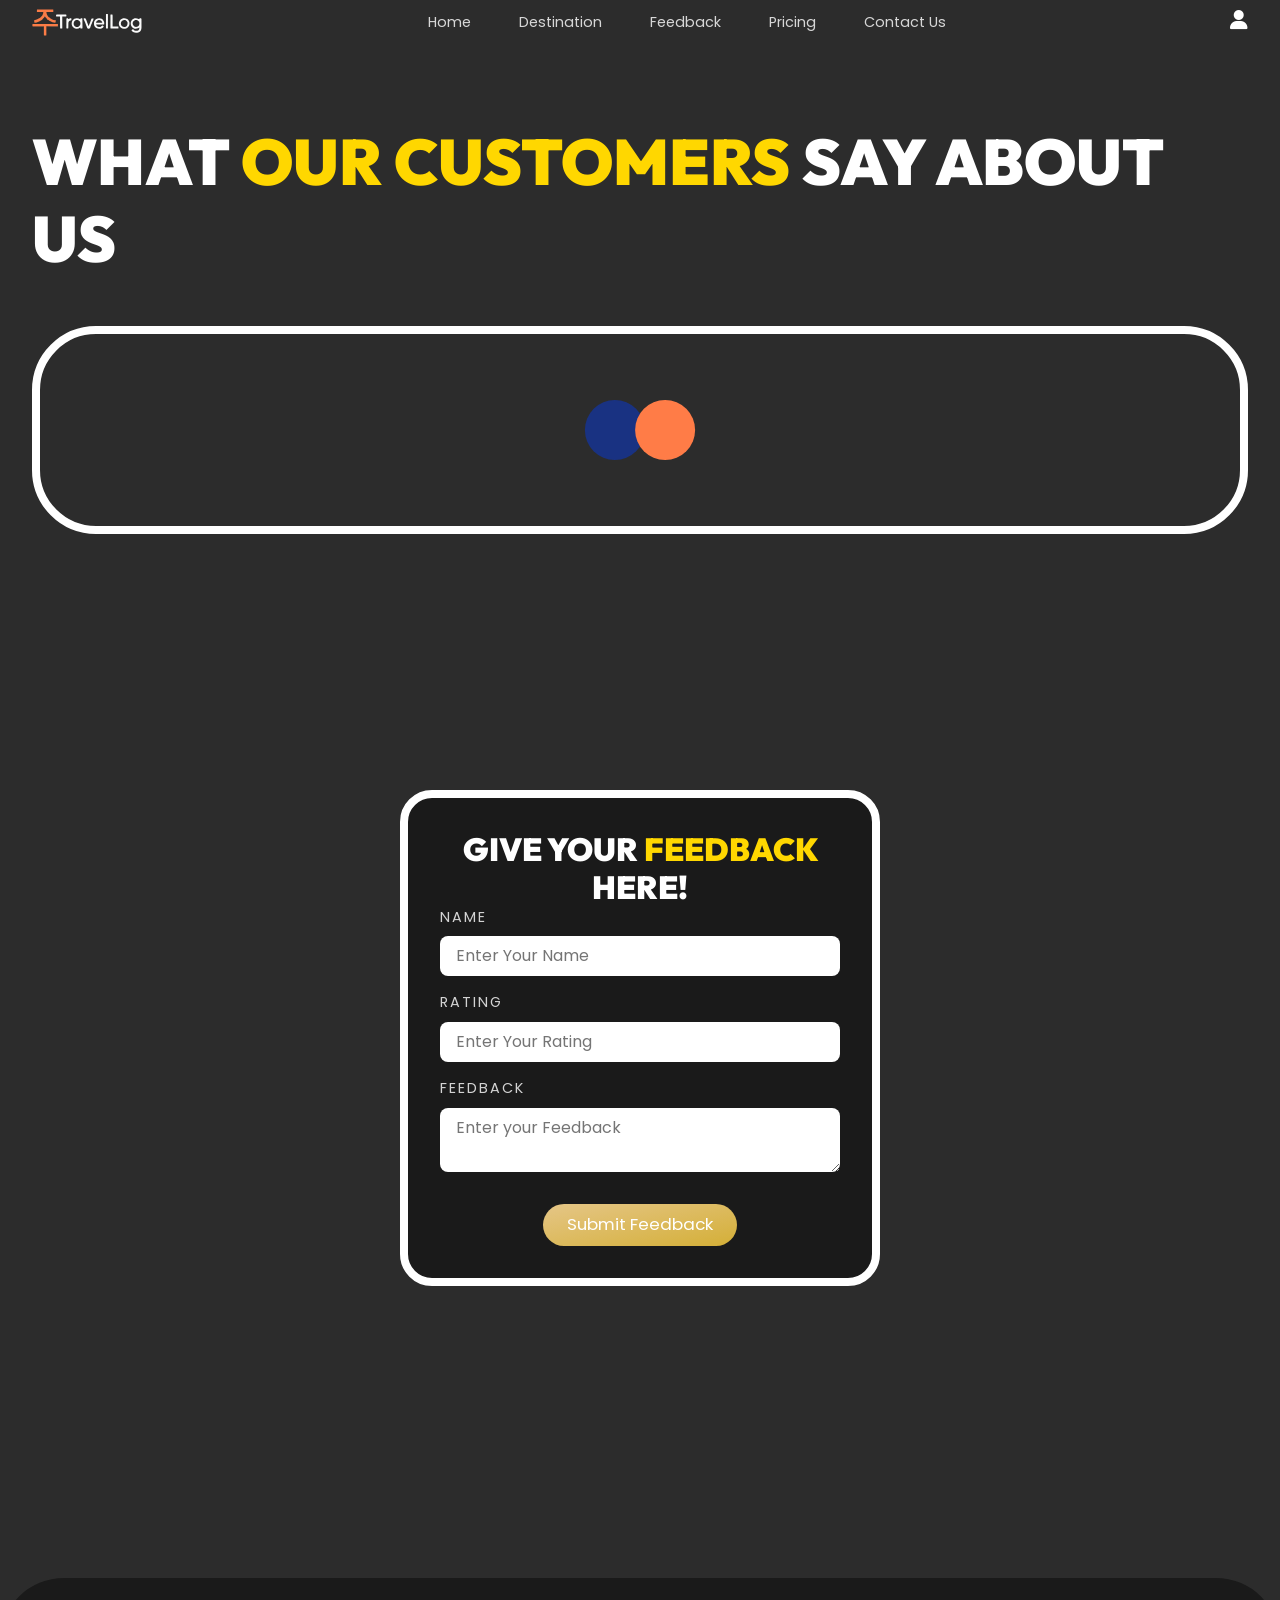
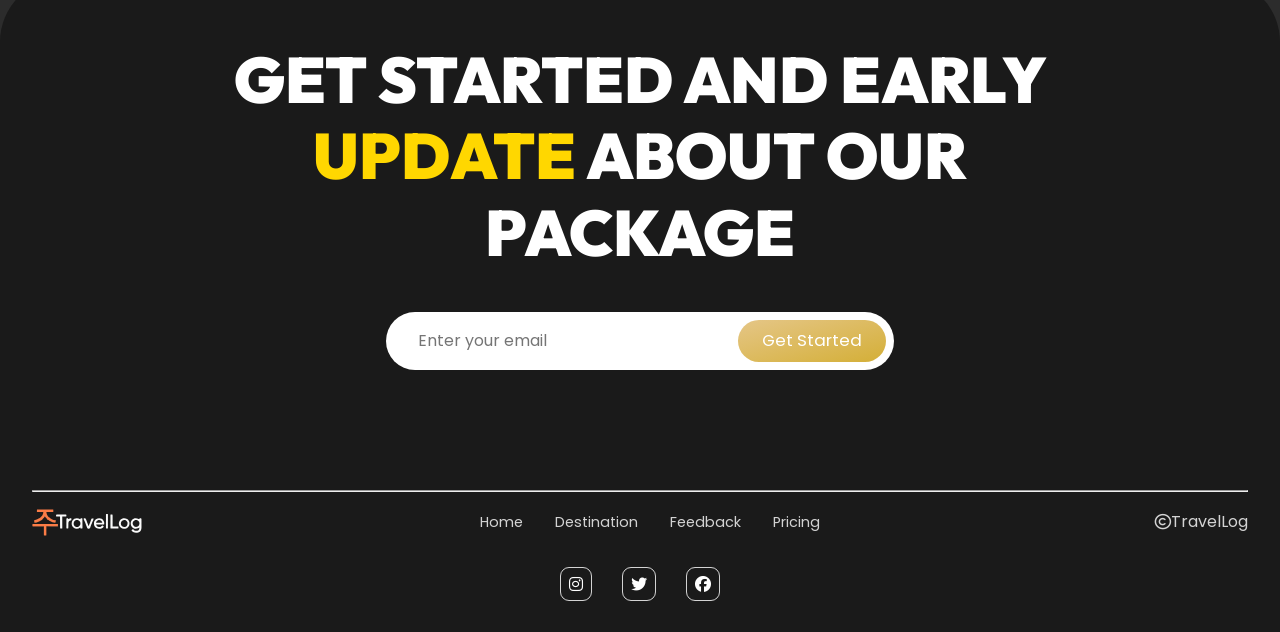
<file: feedback.html>
<!DOCTYPE html>
<html lang="en">
<head>
    <meta charset="UTF-8">
    <meta name="viewport" content="width=device-width, initial-scale=1.0">
    <!-- Favicon Icon -->
    <link rel="icon" type="image/x-icon" href="/assets/brand-icon.svg">

    <!-- Font Awesome CDN -->
    <link rel="stylesheet" href="https://cdnjs.cloudflare.com/ajax/libs/font-awesome/6.4.0/css/all.min.css" integrity="sha512-iecdLmaskl7CVkqkXNQ/ZH/XLlvWZOJyj7Yy7tcenmpD1ypASozpmT/E0iPtmFIB46ZmdtAc9eNBvH0H/ZpiBw==" crossorigin="anonymous" referrerpolicy="no-referrer" />

    <!-- Links To All Style Files -->
    <link rel="stylesheet" href="main.css">

    <title>TravelLog | Feedback</title>
    <style>
        /* Add your CSS here(optional) */
        .menu-btn{
            position:absolute;
            top: 30px;
            right: 0px;
            width: 30px;
            cursor: pointer;
            display: none;
            /* this is hamburger css */
        }
        .feedback{
            padding-block: 5rem;
        }

        .feedback h1 span{
            color:var(--highlight);
        }

        #testimonials-main{
            padding-block: 3rem;
            position:relative;
            margin-bottom: 20em;
            min-height: 100vh;
        }
        .feedback-form{
            position:absolute;
            bottom:-12%;
            left:50%;
            transform: translateX(-50%);
            z-index: 100;
            width:min(95%,30rem);
            margin-inline: auto;
            background-color: var(--background-dark);
            padding:2rem;
            color:var(--background-dark);
            border-radius: 2rem;
            display:flex;
            flex-direction: column;
            align-items: center;
            border:8px solid var(--white);
        }
        .feedback-form h3{
            text-align: center;
        }
        .feedback-form h3 span{
            color:var(--highlight);
        }
        .feedback-form>input,.feedback-form>select,.feedback-form>textarea{
            align-self: stretch;
            border-radius: 0.5rem;
            border:none;
            margin-bottom: 1rem;
            padding: 0.5rem 1rem;
        }
        .feedback-form>textarea{
            margin-bottom: 2rem;
        }
        .feedback-form label{
            text-transform: uppercase;
            letter-spacing: 2px;
            align-self: flex-start;
            margin-bottom: 0.5rem;
            color:var(--white-light);
            font-size:var(--nav-link);
        }
        #testimonial-grid{
            display:grid;
            grid-template-columns: 1fr 1fr 1fr;
            gap:1rem;
            background-color: transparent;
            border:8px solid var(--white);
            border-radius: 4rem;
            padding:2rem;
            padding-bottom: 10rem;
            position: relative;
        }
        #loader {
            display: none;
            width: 150px;
            height: 150px;
            position: absolute;
            top: 50%;
            left: 50%;
            transform: translate(-50%, -50%);
            z-index: 10000;
        }
        #testimonial-grid .card{
            background-color: var(--background-dark);
            box-shadow: 0 2px 5px 0 rgba(255, 255, 255, 0.1);
            position: relative;
            overflow: hidden;
            text-align: right;
            padding-bottom: 1rem;
            transition: box-shadow 0.2s ease-out;
        }
        #testimonial-grid .card:hover{
            box-shadow: 2px 4px 10px 5px rgba(255, 255,255, 0.1);
        }

        #testimonial-grid .card i{
            position: absolute;
            font-size: 6rem;
            color:var(--background-light);
            opacity: 0.3;
            top:-2%;
            left:5%;
        }
        #testimonial-grid .card img{
            width: 6rem;
            margin-left: auto;
            margin-bottom: 0.5rem;
            border-radius: 50%;
            border:2px solid var(--background-light);
        }
        #testimonial-grid .card p{
            font-size: var(--nav-link);
            width: 100%;
            letter-spacing: 1px;
            line-height: 1.3;
            margin-bottom: 1rem;
        }
        .responsive_char{
            font-size: var(--h1);
        }
        #testimonial-grid .card h3{
            margin-bottom: 0.75rem;
        }

        @media screen and (max-width:1020px){
            /* medium screen */
            .feedback{
            padding-block: 5rem;
        }

        .feedback h1 span{
            color:var(--highlight);
        }

        #testimonials-main{
            padding-block: 3rem;
            position:relative;
            margin-bottom: 20em;
        }
        .feedback-form{
            position:absolute;
            bottom:-8%;
            left:50%;
            transform: translateX(-50%);
            z-index: 100;
            width:min(95%,30rem);
            margin-inline: auto;
            background-color: var(--background-dark);
            padding:2rem;
            color:var(--background-dark);
            border-radius: 2rem;
            display:flex;
            flex-direction: column;
            align-items: center;
            border:8px solid var(--white);
        }
        .feedback-form h3{
            text-align: center;
        }
        .feedback-form h3 span{
            color:var(--highlight);
        }
        .feedback-form>input,.feedback-form>select,.feedback-form>textarea{
            align-self: stretch;
            border-radius: 0.5rem;
            border:none;
            margin-bottom: 1rem;
            padding: 0.5rem 1rem;
        }
        .feedback-form>textarea{
            margin-bottom: 2rem;
        }
        .feedback-form label{
            text-transform: uppercase;
            letter-spacing: 2px;
            align-self: flex-start;
            margin-bottom: 0.5rem;
            color:var(--white-light);
            font-size:var(--nav-link);
        }
        #testimonial-grid{
            display:grid;
            grid-template-columns: 1fr 1fr ;
            gap:1rem;
            background-color: transparent;
            border:8px solid var(--white);
            border-radius: 4rem;
            padding:2rem;
            padding-bottom: 10rem;
        }
        #testimonial-grid .card{
            background-color: var(--background-dark);
            box-shadow: 0 2px 5px 0 rgba(255, 255, 255, 0.1);
            position: relative;
            overflow: hidden;
            text-align: right;
            padding-bottom: 1rem;
            transition: box-shadow 0.2s ease-out;
        }
        #testimonial-grid .card:hover{
            box-shadow: 2px 4px 10px 5px rgba(255, 255,255, 0.1);
        }

        #testimonial-grid .card i{
            position: absolute;
            font-size: 6rem;
            color:var(--background-light);
            opacity: 0.3;
            top:-2%;
            left:5%;
        }
        #testimonial-grid .card img{
            width: 6rem;
            margin-left: auto;
            margin-bottom: 0.5rem;
            border-radius: 50%;
            border:2px solid var(--background-light);
        }
        #testimonial-grid .card p{
            font-size: var(--nav-link);
            width: 100%;
            letter-spacing: 1px;
            line-height: 1.3;
            margin-bottom: 1rem;
        }
        .responsive_char{
            font-size: 10vh;
        }
        #testimonial-grid .card h3{
            margin-bottom: 0.75rem;
        }

        }

        @media screen and (max-width: 700px){
            /* smaller screen */
            .feedback{
            padding-block: 5rem;
        }

        .feedback h1 span{
            color:var(--highlight);
        }

        #testimonials-main{
            padding-block: 3rem;
            position:relative;
            margin-bottom: 20em;
        }
        .feedback-form{
            bottom:-5%;
            left:50%;
            transform: translateX(-50%);
            z-index: 100;
            width:min(70%,30rem);
            margin-inline: auto;
            background-color: var(--background-dark);
            padding:2rem;
            color:var(--background-dark);
            border-radius: 2rem;
            display:flex;
            flex-direction: column;
            align-items: center;
            border:8px solid var(--white);
        }
        .feedback-form h3{
            text-align: center;
        }
        .feedback-form h3 span{
            color:var(--highlight);
        }
        .feedback-form>input,.feedback-form>select,.feedback-form>textarea{
            align-self: stretch;
            border-radius: 0.5rem;
            border:none;
            margin-bottom: 1rem;
            padding: 0.5rem 1rem;
        }
        .feedback-form>textarea{
            margin-bottom: 2rem;
        }
        .feedback-form label{
            text-transform: uppercase;
            letter-spacing: 2px;
            align-self: flex-start;
            margin-bottom: 0.5rem;
            color:var(--white-light);
            font-size:var(--nav-link);
        }
        #testimonial-grid{
            display:grid;
            grid-template-columns: repeat(1,1fr);
            gap:1rem;
            background-color: transparent;
            border:8px solid var(--white);
            border-radius: 4rem;
            padding:2rem;
            padding-bottom: 10rem;
        }
        #testimonial-grid .card{
            background-color: var(--background-dark);
            box-shadow: 0 2px 5px 0 rgba(255, 255, 255, 0.1);
            position: relative;
            overflow: hidden;
            text-align: right;
            padding-bottom: 1rem;
            transition: box-shadow 0.2s ease-out;
        }
        #testimonial-grid .card:hover{
            box-shadow: 2px 4px 10px 5px rgba(255, 255,255, 0.1);
        }

        #testimonial-grid .card i{
            position: absolute;
            font-size: 6rem;
            color:var(--background-light);
            opacity: 0.3;
            top:-2%;
            left:5%;
        }
        #testimonial-grid .card img{
            width: 6rem;
            margin-left: auto;
            margin-bottom: 0.5rem;
            border-radius: 50%;
            border:2px solid var(--background-light);
        }
        #testimonial-grid .card p{
            font-size: var(--nav-link);
            width: 100%;
            letter-spacing: 1px;
            line-height: 1.3;
            margin-bottom: 1rem;
        }
        .responsive_char{
            font-size: 8vh;
        }
        .dobottom{
            margin-top: 30px;
        }
        #testimonial-grid .card h3{
            margin-bottom: 0.75rem;
        }
        /* hamburger css */
        .navbarham{
            padding: 0;
        }
        .navbarhamlinks{
            flex-direction: column;
            width: 100%;
            height: 100vh;
            margin-top: -900px;
            justify-content: center;
            transition: all ease;
        }
        .navbarhamlinks li{
            margin: 10px auto;
        }
        .hamlogo{
            position: absolute;
            top: 30px;
            left: 0px;

        }
        .menu-btn{
            display: block;
        }
        .mobile-menu{
            margin-top: 0px;
        }

        }


    </style>
</head>
<body>
    <header>
        <nav class="container">
            <img src="./assets/brand-logo.svg" alt="TravelLog Logo">
            <ul>
                <li><a href="index.html">Home</a></li>
                <li><a href="destination.html">Destination</a></li>
                <li><a href="/">Feedback</a></li>
                <li><a href="prices.html">Pricing</a></li>
                <li><a href="contact.html">Contact Us</a></li>
            </ul>
            <!-- <div id="toggle">
                <label class="switch">
                    <input type="checkbox">
                    <span class="slider round"></span>
                </label>
            </div> -->
            <div id="login-container">
                <a href="login.html" id="loginBtn"><i class="fa-solid fa-user" id="login-btn"></i></a>
                <div style="display: none;">
                    <a href='checkout.html'><i class="fa-solid fa-cart-shopping" style="margin-right:1rem"></i></a>
                    <a href="/" id="logout-btn" class='btn-small' style='border-radius:50px;color:var(--white)'>Log Out</a>
                </div>       
            </div>
            <div class="responsive-nav">
                <i class="fa-solid fa-bars" style="color:var(--white-light)"></i>
                <div class="responsive-nav-content">
                    <ul>
                        <li><a href="/">Home</a></li>
                        <li><a href="destination.html">Destination</a></li>
                        <li><a href="feedback.html">Feedback</a></li>
                        <li><a href="prices.html">Pricing</a></li>
                    </ul>
                    <div id="login-container">
                        <a href="login.html" id="loginBtn"><i class="fa-solid fa-user" id="login-btn"></i></a>
                        <div style="display: none;">
                            <a href='checkout.html'><i class="fa-solid fa-cart-shopping" style="margin-right:1rem"></i></a>
                            <a href="/" id="logout-btn" class='btn-small' style='border-radius:50px;color:var(--white)'>Log Out</a>
                        </div>       
                    </div>
                </div>
            </div>
        </nav>
    </header>
    <main>
        <section class="container feedback fade-in">
            <!-- Write Your HTML Code here -->
            <h1 class="responsive_char">What <span>Our Customers</span> say about us  </h1>
            
            <!-- -->
            <div id="testimonials-main">
                <div id="testimonial-grid">
                     <img src="./assets/Loader.svg" alt="loader" id="loader" />
                </div>
                <div class="feedback-form">
                    <h3>Give Your <span>Feedback</span> Here!</h3>
                    <label for="name">Name</label>
                    <input type="text" id="name" placeholder="Enter Your Name" required>
                    <label for="rating">Rating</label>
                    <input type="number" id="rating" min="1" max="5" placeholder="Enter Your Rating" required>
                    
                    <label for="review">Feedback</label>
                    <textarea name="review" id="review"  placeholder="Enter your Feedback"></textarea>
                    <button class="btn">Submit Feedback</button>
                </div>
            </div>
        </section>
    </main>
    <footer>
        <section class="articles"></section>
        <div class="container">
            <h1>Get started and early <span>Update</span> about our package</h1>
            <!-- Copy this searchbox If you want to use it somewhere else -->
            <div class="searchbox">
                <input  type="text" placeholder="Enter your email">
                <button class="btn" id="cta">Get Started</button>
            </input>
            </div>
            <hr>
            <div class="footer">
                <img src="./assets/brand-logo.svg" alt="TravelLog Logo">
                <ul>
                    <li><a href="index.html">Home</a></li>
                    <li><a href="destination.html">Destination</a></li>
                    <li><a href="/">Feedback</a></li>
                    <li><a href="prices.html">Pricing</a></li>
                </ul>
                <p><i class="fa-regular fa-copyright"></i>TravelLog</p>
            </div>
            <div class="socials">
                <div class="social">
                    <a href="https://www.instagram.com/" target="_blank"><i class="fa-brands fa-instagram"></i></a>
                </div>
                <div class="social">
                    <a href="https://twitter.com/" target="_blank"><i class="fa-brands fa-twitter"></i></a>
                </div>
                <div class="social">
                    <a href="https://www.facebook.com/" target="_blank"><i class="fa-brands fa-facebook"></i></a>
                </div>
            </div>
        </div>
    </footer>
</body>
</html>
<script src="main.js"></script>
<script>
    let obj={
        '1': './assets/Avatar1.png',
        '2': './assets/Avatar2.png',
        '3': './assets/Avatar3.png',
        '4': './assets/Avatar4.png',
        '5': './assets/Avatar5.png',
        '6': './assets/Avatar6.png',
        '7': './assets/Avatar7.png',
        '8': './assets/Avatar8.png',
        '9': './assets/Avatar9.png',
        '10': './assets/Avatar10.png',
    }
    // Write all you JS code below
    // target all the elements
    let url = `https://travellog-1.onrender.com/testimonials`;
    let testimonials_main = document.querySelector('#testimonial-grid');
    let name = document.getElementById('name');
    let rating = document.getElementById('rating');
    let textarea = document.getElementById('review');
    let postBtn = document.querySelector('.btn');
    let loader=document.getElementById('loader');

    let user;

    window.addEventListener('load',()=>{
        loader.style.display='block';
        fetchtestimonials(url);
        getUser();
    })
    postBtn.addEventListener('click',postData);

    async function postData(){
        try{
            let userdata = {
                name:name.value,
                rating:rating.value,
                review:textarea.value,
                imgAvatar:user.imgAvatar
            }
            let response = await fetch(url,{
                method:'POST',
                headers:{
                    "Content-type":"application/json",
                },
                body:JSON.stringify(userdata)
            });
            let data = await response.json();
            name.value="";
            rating.value="";
            review.value="";
            displayMessage('Feedback Submission Successfull','success');
            fetchtestimonials(url);
            // console.log(data); 
        }
        catch(error){
            console.log(error);
            displayMessage('Try Again Later! :/','warning');
        }
    }

    async function getUser() {
    let id=JSON.parse(localStorage.getItem('userId'));
    let url = `https://travellog-1.onrender.com/users?id=${id}`;
    try {
        let res = await fetch(url);
        let data= await res.json();
        // console.log(data);
        // console.log(data[0].cart);
        user=data[0];
        name.value=user.name;
    } catch (e) {
        console.log(e);
    }
    }

    async function fetchtestimonials(url){
        try{
            let response = await fetch(url);
            let testimonialsData = await response.json();
            // console.log(testimonialsData)
            displaytestimonials(testimonialsData)
        }
        catch(error){
            console.log(error);
        }
    }
    function displaytestimonials(data){
            loader.style.display='none';
            testimonials_main.innerHTML=null;
            data.forEach(item => {
                let card = createTestimonialsCard(item);
                testimonials_main.append(card);
            });
    }
    function createTestimonialsCard(item){
        // console.log(item);
        let card = document.createElement('div');
        card.className = 'card';

        let quote =document.createElement('i');

        let img = document.createElement('img');
        if(obj[item.imgAvatar]){
            img.setAttribute('src', obj[item.imgAvatar]);
        }else{
            img.style.display = 'none';
        }
        // <i class="fa-solid fa-quote-left"></i>
        quote.classList.add('fa-solid','fa-quote-left');

        let headName = document.createElement('div');
        headName.className = 'headName';

        let name = document.createElement('h4');
        name.className = 'name';
        name.textContent = item.name;

        let rating = document.createElement('h3');
        rating.className = 'rating';
        rating.textContent = item.rating+'⭐';

        let review = document.createElement('p');
        review.className = 'review';
        review.textContent = item.review;

        headName.append(name,rating);
        card.append(quote,img,headName,review);
        return card;
    }
    // add hambruger
    // let menu_btn = document.querySelector('.menu-btn');
    // let navbarhamlinks = document.querySelector('.navbarhamlinks');
    // menu_btn.addEventListener('click',()=>{
    //     navbarhamlinks.classList.toggle('mobile-menu')
    // })
</script>
</file>
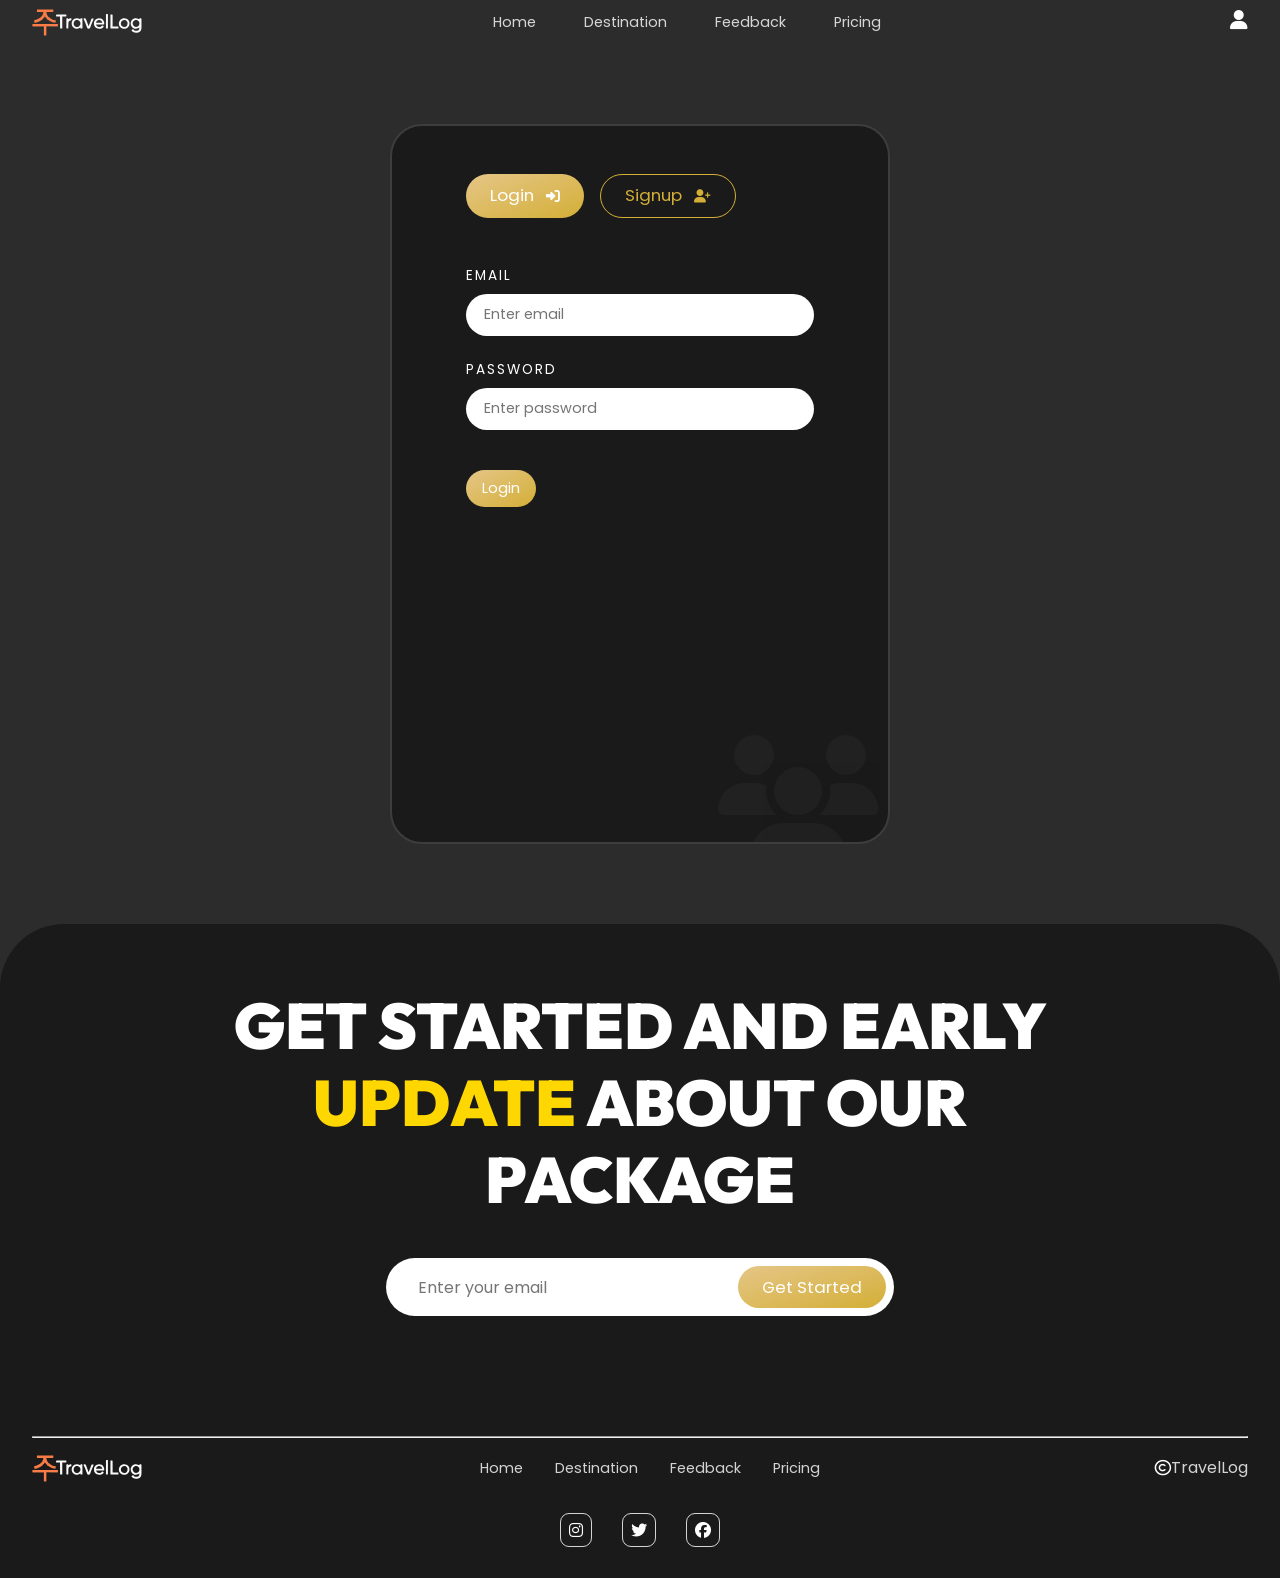
<file: login.html>
<!DOCTYPE html>
<html lang="en">
<head>
    <meta charset="UTF-8">
    <meta name="viewport" content="width=device-width, initial-scale=1.0">
    <!-- Favicon Icon -->
    <link rel="icon" type="image/x-icon" href="/assets/brand-icon.svg">

    <!-- Font Awesome CDN -->
    <link rel="stylesheet" href="https://cdnjs.cloudflare.com/ajax/libs/font-awesome/6.4.0/css/all.min.css" integrity="sha512-iecdLmaskl7CVkqkXNQ/ZH/XLlvWZOJyj7Yy7tcenmpD1ypASozpmT/E0iPtmFIB46ZmdtAc9eNBvH0H/ZpiBw==" crossorigin="anonymous" referrerpolicy="no-referrer" />

    <!-- Links To All Style Files -->
    <link rel="stylesheet" href="main.css">

    <title>Every Sunday | Login </title>

    <style>
        /* Add your CSS here(optional) */
        *{
            color: white;
        }
        #box{
            min-height: 80vh;
            width: min(500px,95%);
            border: 5px solid whitesmoke;
            margin: auto;
            background-color: var(--background-dark);
            overflow: hidden;
            border-radius: 2rem;
            border:2px solid var(--background-light);
            margin-block: 5rem;
            padding-block: 1rem;
            position:relative;
        }
        #watermark{
            position: absolute;
            position: absolute;
            bottom:-3%;
            right: 2%;
            font-size: 8rem;
            color:var(--background-light);
            opacity: 0.2;
        }
        .logSignTogle{
            width: 70%;
            margin: 2rem auto;
            display: flex;
            justify-content: flex-start;
            gap:1rem;
        }

        .inactive{
            padding: 0.5em 1.5rem;
            border:1px solid var(--primary);
            background-color: transparent;
            color:var(--primary);
        }
        .main{
            display: flex;
            justify-content: center;
            margin-block: 3rem;
        }
        .main>*{
            width: 70%;
        }
        .signup-page {
            display: none;
        }
        .container > div:nth-child(1){
            width: 400px;
            margin: auto;
        }

        #box input{
            width: 100%;
            padding: 0.5rem 1rem ;
            color:var(--background-dark);
            border-radius: 50px;
            font-size: var(--nav-link);
            border:2px solid transparent;
        }
        #box input:focus{
            border:2px solid var(--background-light);
        }
        #box input[type="submit"]{
            margin-top: 1rem;
            width: auto;
            cursor: pointer !important;
        }
        #box #log,#box #sign{
            color: var(--white);
            border: none;
        }
        #box .form-group {
            margin-bottom: 1.5rem;
            display: flex;
            flex-direction: column;
            align-items: flex-start;
        }

        .form-group label {
            /* flex-basis: 100px; */
           margin-bottom: 0.5rem;
           font-size: var(--paragraph-small);
           text-transform: uppercase;
           letter-spacing: 2px;
        }

        .form-group input {
            flex-grow: 1;
            /* padding: 5px; */
        }
    </style>
</head>
<body>
    <header>
        <nav class="container">
            <img src="./assets/brand-logo.svg" alt="Every Sunday Logo">
            <ul>
                <li><a href="index.html">Home</a></li>
                <li><a href="destination.html">Destination</a></li>
                <li><a href="feedback.html">Feedback</a></li>
                <li><a href="prices.html">Pricing</a></li>
            </ul>
            <!-- <div id="toggle">
                <label class="switch">
                    <input type="checkbox">
                    <span class="slider round"></span>
                </label>
            </div> -->
            <div id="login-container">
                <a href="login.html" id="loginBtn"><i class="fa-solid fa-user" id="login-btn"></i></a>
                <div style="display: none;">
                    <a href='checkout.html'><i class="fa-solid fa-cart-shopping" style="margin-right:1rem"></i></a>
                    <a href="/" id="logout-btn" class='btn-small' style='border-radius:50px;color:var(--white)'>Log Out</a>
                </div>       
            </div>
        </nav>
    </header>
    <main>
        <section class="container">
            <!-- Write Your HTML Code here -->
            <div id="box">

                <div class="logSignTogle">
                    <button id="login-btn-form" onclick="showLogin()" class="btn">Login <i class="fa-solid fa-right-to-bracket" style="color:inherit;margin-left:0.5rem;font-size:var(--paragraph-small)"></i></button>
                    <button id="signup-btn" onclick="showSignup()" class="inactive">Signup <i class="fa-solid fa-user-plus" style="color:inherit;margin-left:0.5rem;font-size:var(--paragraph-small)"></i></button>
                </div>
                
                
                <div class="main">
                    <!-- Add login page details here -->     
                    <div id="login" class="login-page">      
                        <form id="loginform">
        
                            <div class="form-group">
                                <label for="email1">Email</label>
                                <input type="email" id="email1" name="email1" autocomplete="off" placeholder="Enter email">
                            </div>
        
                            <div class="form-group">
                                <label for="password">Password</label>
                                <input type="password" id="passwordl" name="password" placeholder="Enter password">
                            </div>
        
                            <input type="submit" value="Login" id="log" class="btn">
        
                        </form>
                
                    </div>
                    <!-- Add signup page details here -->
        
        
                    <div id="signup" class="signup-page">
    
                        <form id="signupform">
        
                            <div class="form-group">
                                <label for="name">Name</label>
                                <input type="text" id="name" name="name" autocomplete="off" placeholder="Enter your name">
                            </div>
        
                            <div class="form-group">
                                <label for="email">Email</label>
                                <input type="email" id="email" name="email" autocomplete="off" placeholder="Enter email">
                            </div>
                            
                            <div class="form-group">
                                <label for="dob">Date of Birth</label>
                                <input type="date" id="dob" name="dob" autocomplete="off">
                              </div>
                              
                            <div class="form-group">
                                <label for="password">Password</label>
                                <input type="password" id="passwords" name="password" placeholder="Enter password">
                            </div>
        
                            <div class="form-group">
                                <label for="confirm-password">Confirm Password</label>
                                <input type="password" id="confirm-password" name="confirm-password" placeholder="Confirm your password">
                            </div>
        
                            <input type="submit" value="Signup" class="btn" id="sign">
        
                        </form>
                    </div>
                </div>
                <i class="fa-solid fa-users" id="watermark"></i>

            </div>

            <!-- -->
        </section>
    </main>
    <footer>
        <section class="articles"></section>
        <div class="container">
            <h1>Get started and early <span>Update</span> about our package</h1>
            <!-- Copy this searchbox If you want to use it somewhere else -->
            <div class="searchbox">
                <input  type="text" placeholder="Enter your email">
                <button class="btn" id="cta">Get Started</button>
            </input>
            </div>
            <hr>
            <div class="footer">
                <img src="./assets/brand-logo.svg" alt="Every Sunday Logo">
                <ul>
                    <li><a href="/">Home</a></li>
                    <li><a href="/">Destination</a></li>
                    <li><a href="/">Feedback</a></li>
                    <li><a href="/">Pricing</a></li>
                </ul>
                <p><i class="fa-regular fa-copyright"></i>TravelLog</p>
            </div>
            <div class="socials">
                <div class="social">
                    <a href="https://www.instagram.com/" target="_blank"><i class="fa-brands fa-instagram"></i></a>
                </div>
                <div class="social">
                    <a href="https://twitter.com/" target="_blank"><i class="fa-brands fa-twitter"></i></a>
                </div>
                <div class="social">
                    <a href="https://www.facebook.com/" target="_blank"><i class="fa-brands fa-facebook"></i></a>
                </div>
            </div>
        </div>
    </footer>
    
</body>
</html>
<script src="main.js"></script>
<script>
    // Write all you JS code below
    let loginTab=document.getElementById("login");
    let signupTab=document.getElementById("signup");
    let loginTabBtn=document.getElementById("login-btn-form");
    let signupTabBtn=document.getElementById("signup-btn");
    // Write all your JS code below
    function showLogin() {
        loginTab.style.display = "block";
        signupTab.style.display = "none";
        signupTabBtn.classList.remove('btn');
        signupTabBtn.classList.add('inactive');
        loginTabBtn.classList.remove('inactive');
        loginTabBtn.classList.add('btn');
    }

    function showSignup() {
        loginTab.style.display = "none";
        signupTab.style.display = "block";
        loginTabBtn.classList.add('inactive');
        loginTabBtn.classList.remove('btn');
        signupTabBtn.classList.remove('inactive');
        signupTabBtn.classList.add('btn');
    }

    let login_data = [];

    async function fetchData() {
        try {
            let res = await fetch("https://travellog-1.onrender.com/users");
            let data = await res.json();
            console.log(data);
            login_data = data;
        } catch (err) {
            console.log(err);
        }
    }
    fetchData();

    let form1 = document.getElementById("signupform");
    let name = document.getElementById("name");
    let email = document.getElementById("email");
    let dob=document.getElementById("dob")
    let password = document.getElementById("passwords");
    let confirmPassword = document.getElementById("confirm-password");

    form1.addEventListener("submit", function(event) {
        event.preventDefault();

        if (confirmPassword.value !== password.value) {
            alert("Enter the same characters for password and confirm password fields!");
        } else {
            signup();
        }
    },{once: true});

    async function signup() {
        try {
            let res = await fetch("https://travellog-1.onrender.com/users", {
                method: "POST",
                body: JSON.stringify({
                    name: name.value,
                    email: email.value,
                    password: password.value,

                    dob: dob.value,
                    imgAvatar : Math.floor((Math.random() * 10)+1)

                  
                }),
                headers: {
                    "Content-Type": "application/json"
                }
            });

            let data = await res.json();
            displayMessage('Account Created','success');
            fetchData();
        } catch (err) {
            console.log(err);
        }
    }

    let email1 = document.getElementById("email1");
    let passwordLogin = document.getElementById("passwordl");
    let form2 = document.getElementById("loginform");
// console.log(login_data)

form2.addEventListener("submit", function(event) {
  event.preventDefault();

  let flag = false;

  for (let i = 0; i < login_data.length; i++) {
    if (email1.value === login_data[i].email && passwordLogin.value === login_data[i].password) {
      // User logged in successfully.
      flag = true;
      if (email1.value === "admin@admin.com" && passwordLogin.value === "admin") {
        displayMessage('Admin Login Successfull','success');  
        localStorage.setItem('userId', login_data[i].id);
          console.log('Admin logged In');
          setTimeout(()=>{
              window.location.href="admin.html";
          },2000)
    
      } else {
        displayMessage('User Login Successfull','success'); 
        // Redirect to the regular user page (change "admin.html" to the appropriate user page).
        localStorage.setItem('userId', login_data[i].id);
        console.log('User logged In'); 
        setTimeout(()=>{
            window.location.href="index.html";
        },2000);
      }
      break;
    }
}

if (!flag) {
    displayMessage('Wrong Credentials! Try Again.','warning');
}
email1.value="";
passwordLogin.value="";
});

</script>
</file>
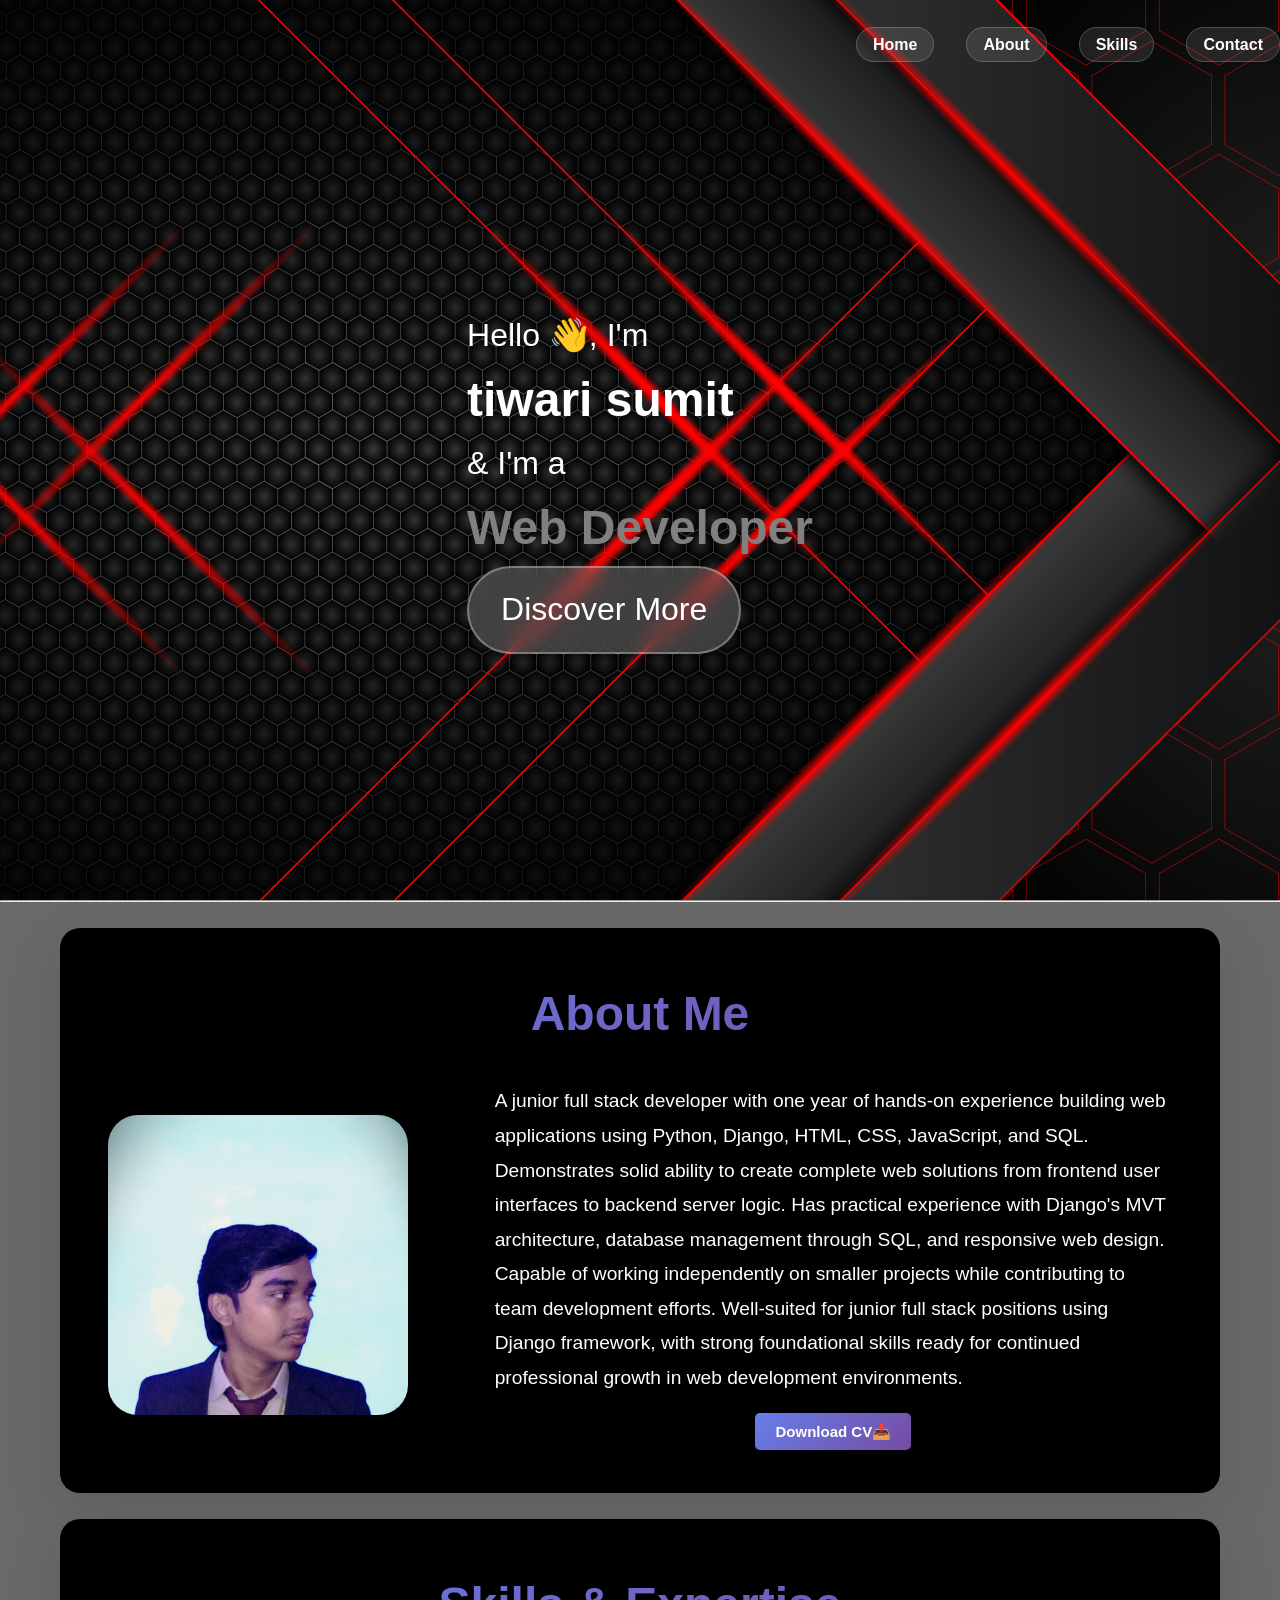
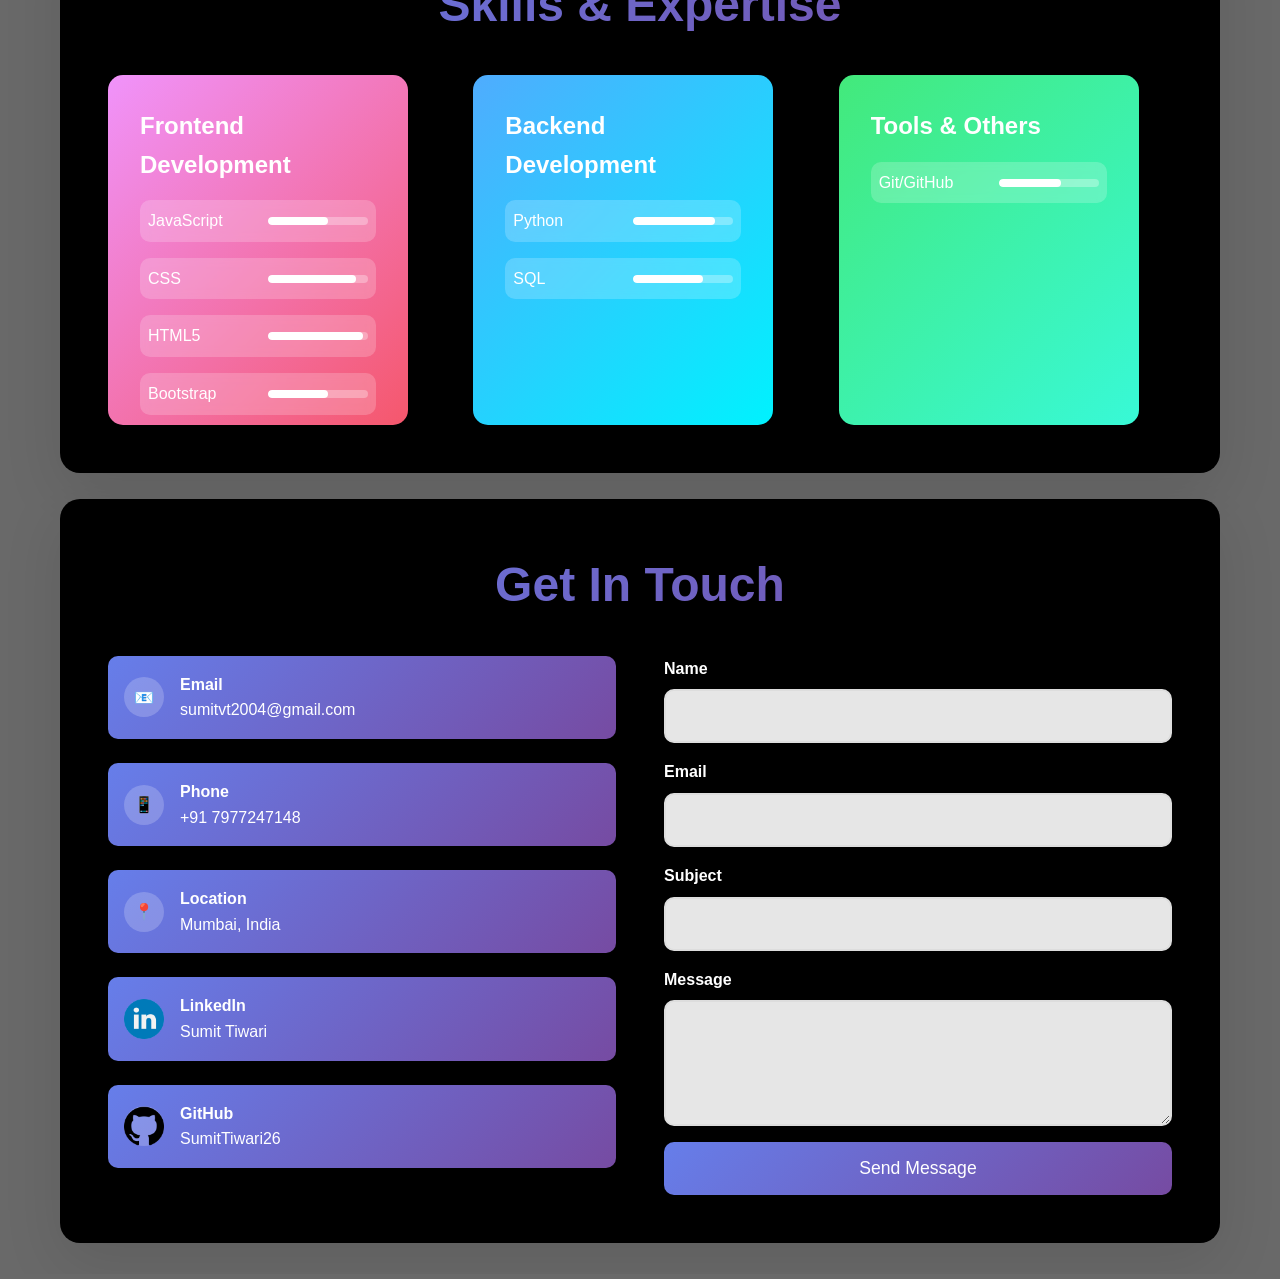
<file: portfolio.html>
<!DOCTYPE html>
<html lang="en">
<head>
    <meta charset="UTF-8">
    <meta name="viewport" content="width=device-width, initial-scale=1.0">
    <title>Your Name - Portfolio</title>
    <link rel="stylesheet" href="first.css">
</head>
<body>
    <nav>
        <ul>
            <li><a href="#home">Home</a></li>
            <li><a href="#about">About</a></li>
            <li><a href="#skills">Skills</a></li>
            <li><a href="#contact">Contact</a></li>
        </ul>
    </nav>

    <section id="home" class="hero">
        <div class="hero-content">
            <p>Hello 👋, I'm </p>
            <h1>tiwari sumit</h1> 
            <p>& I'm a</p>
            <h1 style="color:gray ;">Web Developer </h1>
            <a href="#about" class="cta-button">Discover More</a>
        </div>
    </section>
    <hr>

    <section id="about" class="section">
        <div class="container">
            <div class="section-content">
                <h2>About Me</h2>
                <div class="about-grid">
                    <div class="profile-image">
                        <img src="Sumit.jpg" alt="pic" style="height: 550px; justify-content: center;">
                    </div>
                    <div class="about-text">
                        <p>A junior full stack developer with one year of hands-on experience building web applications using Python, Django, HTML, CSS, JavaScript, and SQL. Demonstrates solid ability to create complete web solutions from frontend user interfaces to backend server logic. Has practical experience with Django's MVT architecture, database management through SQL, and responsive web design. Capable of working independently on smaller projects while contributing to team development efforts. Well-suited for junior full stack positions using Django framework, with strong foundational skills ready for continued professional growth in web development environments.</p>
                        <center><a href="Sumit_CV.pdf" class="download-btn" download>Download CV📥</a></center>
                    </div>
                </div>
            </div>
        </div>
    </section>

    <section id="skills" class="section">
        <div class="container">
            <div class="section-content">
                <h2>Skills & Expertise</h2>
                <div class="skills-grid">
                    <div class="skill-category">
                        <h3>Frontend Development</h3>
                        <div class="skill-item">
                            <span>JavaScript</span>
                            <div class="skill-bar">
                                <div class="skill-progress" style="width: 60%;"></div>
                            </div>
                        </div>
                        <div class="skill-item">
                            <span>CSS</span>
                            <div class="skill-bar">
                                <div class="skill-progress" style="width: 88%;"></div>
                            </div>
                        </div>
                        <div class="skill-item">
                            <span>HTML5</span>
                            <div class="skill-bar">
                                <div class="skill-progress" style="width: 95%;"></div>
                            </div>
                        </div>
                        <div class="skill-item">
                            <span>Bootstrap</span>
                            <div class="skill-bar">
                                <div class="skill-progress" style="width: 60%;"></div>
                            </div>
                        </div>
                    </div>
                    <div class="skill-category">
                        <h3>Backend Development</h3>
                        <div class="skill-item">
                            <span>Python</span>
                            <div class="skill-bar">
                                <div class="skill-progress" style="width: 82%;"></div>
                            </div>
                        </div>
                        <div class="skill-item">
                            <span>SQL</span>
                            <div class="skill-bar">
                                <div class="skill-progress" style="width: 70%;"></div>
                            </div>
                        </div>
                        </div>
                        
                    <div class="skill-category">
                        <h3>Tools & Others</h3>
                        <div class="skill-item">
                            <span>Git/GitHub</span>
                            <div class="skill-bar">
                                <div class="skill-progress" style="width: 62%;"></div>
                            </div>
                        </div>
                    </div>
                
            </div>
        </div>
    </div>
    </section>

    <section id="contact" class="section">
        <div class="container">
            <div class="section-content">
                <h2>Get In Touch</h2>
                <div class="contact-grid">
                    <div class="contact-info">
                        <div class="contact-item">
                            <div class="contact-icon">📧</div>
                            <div>
                                <h4>Email</h4>
                                <p>sumitvt2004@gmail.com</p>
                            </div>
                        </div>
                        <div class="contact-item">
                            <div class="contact-icon">📱</div>
                            <div>
                                <h4>Phone</h4>
                                <p>+91 7977247148</p>
                            </div>
                        </div>
                        <div class="contact-item">
                            <div class="contact-icon">📍</div>
                            <div>
                                <h4>Location</h4>
                                <p>Mumbai, India</p>
                            </div>
                        </div>
                        <div class="contact-item">
                            <div class="contact-icon"><img src="linkedin.png" alt="" height="40px"></div>
                            <div class="contact-link">
                                <h4>LinkedIn</h4>
                                <a href="https://www.linkedin.com/in/contactsumittiwari" style="text-decoration: none; color: white;">Sumit Tiwari</a>
                            </div>
                        </div>
                        <div class="contact-item">
                            <div class="contact-icon"><img src="github.png" alt="" height="40px"></div>
                            <div class="contact-link">
                                <h4>GitHub</h4>
                                <a href="https://github.com/SumitTiwari26" style="text-decoration: none; color: white;">SumitTiwari26</a>
                            </div>
                        </div>
                    </div>
                    <form class="contact-form">
                        <div class="form-group">
                            <label for="name">Name</label>
                            <input type="text" id="name" name="name" required>
                        </div>
                        <div class="form-group">
                            <label for="email">Email</label>
                            <input type="email" id="email" name="email" required>
                        </div>
                        <div class="form-group">
                            <label for="subject">Subject</label>
                            <input type="text" id="subject" name="subject" required>
                        </div>
                        <div class="form-group">
                            <label for="message">Message</label>
                            <textarea id="message" name="message" rows="5" required></textarea>
                        </div>
                        <button type="submit" class="submit-btn">Send Message</button>
                    </form>
                </div>
            </div>
        </div>
    </section>

    <script src="first.js"></script>
</body>
</html>
</file>
<file: main.css>
@import url("https://fonts.googleapis.com/css2?family=Audiowide&family=Outfit:wght@100;200;300;400;500;600;700;800;900&family=Poppins:ital,wght@0,100;0,200;0,300;0,400;0,500;0,600;0,700;0,800;0,900;1,100;1,200;1,300;1,400;1,500;1,600;1,700;1,800;1,900&display=swap"); /* Main Font Style and Secondary Font Style Of the Website */
:root {
  /* COLORS */
  --primary: #D4AF37; /* Gold - Represents luxury and elegance */
  --primary-light: #E5C687; /* Light Gold - A softer version of gold */
  --background-dark: #1A1A1A; /* Dark Charcoal - For a sleek, modern look */
  --background: #2C2C2C; /* Charcoal - Slightly lighter than dark charcoal */
  --background-light: #3D3D3D; /* Light Charcoal - For subtle contrasts */
  --accent: #8B5E3C; /* Rich Brown - Adds warmth and earthiness */
  --highlight: #FFD700; /* Bright Gold - For emphasis and highlights */
  --white: #FFFFFF; /* Pure White - For clean text and elements */
  --white-light: rgba(255, 255, 255, 0.813); /* Slightly transparent white */
  --success: #28A745; /* Green - For success messages */
  --failure: #DC3545; /* Red - For error messages */

  /* TYPOGRAPHY (No changes needed here) */
  --heading-font-style: "Outfit", sans-serif;
  --primary-font-style: "Poppins", sans-serif;
  --secondary-font-style: "Audiowide", cursive;

  /* Font Sizes (No changes needed here) */
  --h1: 4rem;
  --h1-small: 3rem;
  --h2: 3rem;
  --h2-small: 2rem;
  --h3: 2rem;
  --h3-small: 1.5rem;
  --h4: 1rem;
  --h4-small: 0.9rem;
  --button-small: 0.85rem;
  --button: 1.05rem;
  --paragraph: 1rem;
  --paragraph-small: 0.85rem;
  --nav-link: 0.9rem;
  --icon-size: 1.25rem;
  --icon-size-small: 1rem;
}

/******* CSS RESET (DO NOT TOUCH (line 17-137)) *********/
/* Box sizing rules */
*,
*::before,
*::after {
  box-sizing: border-box;
  margin: 0;
  padding: 0;
}

/* Remove list styles on ul, ol elements with a list role, which suggests default styling will be removed */
ul,
ol {
  list-style: none;
}

/* Set core root defaults */
html:focus-within {
  scroll-behavior: smooth;
}

/* Set core body defaults */
body {
  min-height: 100vh;
  text-rendering: optimizeSpeed;
  line-height: 1.5;
  font-family: var(--primary-font-style);
}
/* Default Heading & Paragraph Styles */
h1,
h2,
h3,
h4,
h5,
h6 {
  color: var(--white);
  font-family: var(--heading-font-style);
  text-transform: uppercase;
  font-weight: 900;
  line-height: 1.2;
}
h1 {
  font-size: var(--h1);
}
h2 {
  font-size: var(--h2);
}
h3 {
  font-size: var(--h3);
}
h4 {
  font-size: var(--h4);
}
p {
  font-size: var(--paragraph);
  color: var(--white-light);
}
/* A elements that don't have a class get default styles */
a {
  text-decoration: none;
}

/* Make images easier to work with */
img,
picture {
  max-width: 100%;
  display: block;
}

/* Inherit fonts for inputs and buttons */
input,
button,
textarea,
select {
  font: inherit;
  border: none;
}
input:focus {
  outline: none;
}
button {
  color: var(--white);
  font-size: var(--button);
  border-radius: 50px;
  cursor: pointer;
}
/* Remove all animations, transitions and smooth scroll for people that prefer not to see them */
@media (prefers-reduced-motion: reduce) {
  html:focus-within {
    scroll-behavior: auto;
  }

  *,
  *::before,
  *::after {
    animation-duration: 0.01ms !important;
    animation-iteration-count: 1 !important;
    transition-duration: 0.01ms !important;
    scroll-behavior: auto !important;
  }
}

/* Add your styles below */

body {
  background-color: var(--background);
  display: flex;
  flex-direction: column;
}

/**** Header/Navigation Styling ****/
header {
  padding-block: 0.5rem;
}

/* Logo */

header img:first-of-type,
.footer img:first-of-type {
  width: 7rem;
}

/* Navigation Links */
header nav,
header nav ul,
.footer,
.footer ul {
  display: flex;
  align-items: center;
  justify-content: space-between;
}

header nav ul {
  gap: 3rem;
}

.footer ul {
  gap: 2rem;
}

header nav ul li a,
.footer ul li a {
  font-size: var(--nav-link);
  color: var(--white-light);
  transition: color 0.2s ease-out;
}

header nav ul li a:hover,
.footer ul li a:hover {
  color: var(--primary);
}

/* User Icon */
header i {
  font-size: var(--icon-size);
  transition: color 0.2s ease-out;
  color: var(--white);
  cursor: pointer;
}
header i:hover {
  color: var(--primary);
}
.responsive-nav{
  display:none;
  position:relative;
}
.responsive-nav-content{
  display: none;
  position: absolute;
  z-index: 100;
  top:150%;
  right:0;
  width: 95vw;
  border-radius: 1rem 0 1rem 1rem;
  background-color: var(--background-dark);
  padding:1rem;
}
.responsive-nav-content>*{
  margin-bottom: 1rem;
  text-align: center;
}
.responsive-nav-content ul{
  display:flex;
  flex-direction: column;
}
.responsive-nav-active{
  display:block !important;
  color:var(--background-dark);
}
/****** Footer Styling ******/
footer {
  margin-top: auto;
  text-align: center;
  background-color: var(--background-dark);
  padding-block: 4rem 2rem;
  border-radius: 4rem 4rem 0 0;
}
footer h1 {
  max-width: 70%;
  margin: auto;
  margin-bottom: 2.5rem;
}
footer h1 span {
  color: var(--highlight);
}
hr {
  margin-top: 7.5em;
}
footer .footer {
  padding-block: 1rem;
  margin-bottom: 1rem;
}

footer .socials {
  display: flex;
  align-items: center;
  justify-content: center;
  color: var(--white-light);
}
footer .socials > * {
  margin-inline: 1rem;
}
footer .socials .social {
  border-radius: 8px;
  outline: 1px solid var(--white-light);

  cursor: pointer;
  transition: color 0.2s ease-out, outline-color 0.2s ease-out;
}
footer .socials .social a {
  display: grid;
  place-items: center;
  padding: 0.5em;
  color: var(--white);
  transition: color 0.2s ease-out, outline-color 0.2s ease-out;
}
footer .socials .social a:hover {
  color: var(--primary);
  outline-color: var(--primary);
}

/**** Utility Classes *****/
/*  */
.container {
  width: min(77.5rem, 95%);
  margin-inline: auto;
}

/* background-dark class makes section's background darker */
.background-dark {
  background-color: var(--background-dark);
}

/* Add this class to all normal button elements */
.btn {
  padding: 0.5em 1.5rem;
  background-image: linear-gradient(
    to bottom right,
    var(--primary-light),
    var(--primary)
  );
}
/* Add this class to all smaller button elements */
.btn-small {
  padding: 0.25em 1.25em;
  background-image: linear-gradient(
    to bottom right,
    var(--primary-light),
    var(--primary)
  );
  font-size: var(--button-small);
}

/* Add this to your searchboxes */
.searchbox {
  display: inline-block;
  padding: 0.5em;
  border-radius: 50px;
  background-color: var(--white);
  padding-left: 2em;
}

.searchbox input {
  background-color: transparent;
}

/* Cards and Large cards */
.card {
  min-width: 15rem;
  padding: 2rem;
  border-radius: 2rem;
  border: 2px solid var(--primary); /* Updated to use gold */
}

.large-card {
  min-width: 18rem;
  padding: 3rem;
  background-image: linear-gradient(var(--background-light), var(--background));
  border: 4px solid var(--white-light);
}

/* Highlight Circle */
.highlight-circle {
  padding: 1rem;
  border: 2px solid var(--primary);
  display: inline-block;
  border-radius: 50%;
  margin-bottom: 1rem;
}

/* Popup msg card for success or failure */
.msg-card {
  color: var(--white);
  padding: 0.5rem 1rem;
  position: fixed;
  z-index: 100000;
  background-color: red;
  bottom: 4rem;
  left: 4rem;
  border-radius: 1rem;
  box-shadow: 1px 3px 5px 1px rgba(255, 255, 255, 0.2);
  animation: fadeOut 3s ease-out;
}
.success {
  background-color: var(--success);
}
.warning {
  background-color: var(--failure);
}

@keyframes fadeOut {
  0% {
    opacity: 0;
    transform: translateY(20px);
  }
  25% {
    opacity: 1;
    transform: translateY(0);
  }
  50% {
    opacity: 1;
  }
  75% {
    opacity: 1;
    transform: translateY(0);
  }
  100% {
    opacity: 0;
    transform: translateY(20px);
  }
}

/* Toggle Switch */
/* The switch - the box around the slider */
#toggle .switch {
  position: relative;
  display: inline-block;
  width: 60px;
  height: 34px;
}

/* Hide default HTML checkbox */
#toggle .switch input {
  opacity: 0;
  width: 0;
  height: 0;
}

/* The slider */
#toggle .slider {
  position: absolute;
  cursor: pointer;
  top: 0;
  left: 0;
  right: 0;
  bottom: 0;
  background-color: #ccc;
  -webkit-transition: 0.4s;
  transition: 0.4s;
}

#toggle .slider:before {
  position: absolute;
  content: "";
  height: 26px;
  width: 26px;
  left: 4px;
  bottom: 4px;
  background-color: white;
  -webkit-transition: 0.4s;
  transition: 0.4s;
}

#toggle input:checked + .slider {
  background-color: #2196f3;
}

#toggle input:focus + .slider {
  box-shadow: 0 0 1px #2196f3;
}

#toggle input:checked + .slider:before {
  -webkit-transform: translateX(26px);
  -ms-transform: translateX(26px);
  transform: translateX(26px);
}

/* Rounded sliders */
#toggle .slider.round {
  border-radius: 34px;
}

#toggle .slider.round:before {
  border-radius: 50%;
}
/* Animation classes */
/* animation for sections animatoin when scrolling into view */
.fade-in {
  opacity: 0;
  transform: translateY(100px);
  transition: all 0.75s ease-in-out;
}

.fade-in.visible {
  opacity: 1;
  transform: translateY(0);
}
/* Media Queries */

@media screen and (max-width: 1050px) {
  h1 {
    font-size: var(--h1-small);
  }
  h2 {
    font-size: var(--h2-small);
  }
  h3 {
    font-size: var(--h3-small);
  }
  h4 {
    font-size: var(--h4-small);
  }
  p {
    font-size: var(--paragraph-small);
  }
  /* Header */
  header nav ul {
    gap: 2rem;
  }

  .footer ul {
    gap: 1rem;
  }

  /* User Icon */
  header i {
    font-size: var(--icon-size-small);
  }
  /* Footer */
  footer {
    padding-block: 3rem 2rem;
    border-radius: 3rem 3rem 0 0;
  }
  footer h1 {
    margin-bottom: 2rem;
  }
  hr {
    margin-top: 5em;
  }
  footer .footer {
    padding-block: 1rem;
    margin-bottom: 1rem;
  }
  /* Add this class to all normal button elements */
  .btn {
    padding: 0.25em 1em;
    font-size: var(--button-small);
  }
  /* Add this class to all smaller button elements */
  .btn-small {
    padding: 0.2em 0.75em;
    font-size: var(--paragraph-small);
  }

  /* Add this to your searchboxes */
  .searchbox {
    padding-left: 1.25em;
  }

  /* Cards and Large cards */
  .card {
    min-width: 10rem;
    padding: 1rem;
    border-radius: 2rem;
  }

  .large-card {
    min-width: 14rem;
    padding: 2rem;
  }

  /* Highlight Circle */
  .highlight-circle {
    font-size: var(--h4-small);
    padding:0.5rem;
  }
}

@media screen and (max-width: 600px) {
  :root{
     /* Font Sizes */
  --h1-small: 2.5rem;
  --h2-small: 1.75rem;
  --h3-small: 1.25rem;
  --h4-small: 0.85rem;
  --button-small: 0.85rem;
  --button: 0.85rem;
  --paragraph: 0.8rem;
  --paragraph-small: 0.75rem;
  --nav-link: 0.65rem; /* for links in navgation and footer */
  --icon-size: 1rem;
  --icon-size-small: 0.75rem;
  }
  /* Header */
  .container>ul,
  .container>#login-container{
    display: none;
  }

  .responsive-nav{
    display:block !important;
  }


  .footer ul {
    flex-direction: column;
    gap: 0.5rem;
  }

  /* Footer */
  footer {
    padding-block: 2rem 1rem;
    border-radius: 3rem 3rem 0 0;
  }
  footer h1 {
    width: 100%;
    margin-bottom: 1rem;
  }
  hr {
    margin-top: 5em;
  }

  /* Add this class to all smaller button elements */
  .btn-small {
    padding: 0.2em 0.5em;
  }

  /* Add this to your searchboxes */
  .searchbox {
    padding-left: 1em;
  }

  /* Cards and Large cards */
  .card {
    min-width: 7.5rem;
    padding: 1rem;
    border-radius: 2rem;
  }

  .large-card {
    min-width: 10rem;
    padding: 2rem;
  }
  /* Highlight Circle */
  .highlight-circle {
    font-size: var(--h4-small);
    padding:0.25rem;
  }
}
/* Add this to main.css */
.contact-section {
  padding-block: 5rem;
}

.contact-section h1 span {
  color: var(--highlight);
}

.contact-section form {
  display: flex;
  flex-direction: column;
  gap: 1rem;
  max-width: 600px;
  margin: auto;
  background-color: var(--background-dark);
  padding: 2rem;
  border-radius: 1rem;
  border: 2px solid var(--white);
}

.contact-section .form-group {
  display: flex;
  flex-direction: column;
}

.contact-section .form-group label {
  margin-bottom: 0.5rem;
  color: var(--white-light);
}

.contact-section .form-group input,
.contact-section .form-group textarea {
  padding: 0.5rem;
  border-radius: 0.5rem;
  border: 2px solid var(--white-light);
  background-color: var(--background);
  color: var(--white);
}

.contact-section .form-group input:focus,
.contact-section .form-group textarea:focus {
  outline: none;
  border-color: var(--primary);
}

.contact-section button {
  align-self: flex-start;
}
</file>
<file: first.css>
* {
            margin: 0;
            padding: 0;
            box-sizing: border-box;
        }

        body {
            font-family: 'Arial', sans-serif;
            line-height: 1.6;
            color: white;
            background-color: dimgray;
            min-height: 100vh;
        }

        .container {
            max-width: 1200px;
            margin: 0 auto;
            padding: 0 20px;
        }

        /* Navigation */

        nav {
        position: fixed;  /* Change from absolute to fixed */
        top: 0;
        width: 100%;
        background: transparent;
        z-index: 1000;
        padding: 2rem 0;
        transition: all 0.3s ease;
        }

        nav ul {
            list-style: none;
            display: flex;
            justify-content: end;
            gap: 2rem;
        }

        nav a {
            text-decoration: none;
            color: white;
            font-weight: 600;
            padding: 0.5rem 1rem;
            border-radius: 25px;
            transition: all 0.3s ease;
            position: relative;
            overflow: hidden;
            backdrop-filter: blur(10px);
            background: rgba(255, 255, 255, 0.1);
            border: 1px solid rgba(255, 255, 255, 0.2);
        }


        nav a:hover {
            color: red;
            transform: translateY(-2px);
        }


        /* Hero Section */
        .hero {
            background: url(im.jpg);
            background-attachment: fixed;
            background-position: center;
            font-size: xx-large;
            font-family:'Gill Sans', 'Gill Sans MT', Calibri, 'Trebuchet MS', sans-serif ;
            height: 100vh;
            display: flex;
            align-items: center;
            justify-content: center;
            text-align: center;
            color: white;
            position: relative;
        }

        .hero-content {
            margin-top: 4rem;
            text-align: left;
            float: left;
        }

        .cta-button {
            display: inline-block;
            padding: 1rem 2rem;
            background: rgba(255, 255, 255, 0.2);
            color: white;
            text-decoration: none;
            border-radius: 50px;
            backdrop-filter: blur(10px);
            border: 2px solid rgba(255, 255, 255, 0.3);
            transition: all 0.3s ease;
            opacity: 0;
            animation: fadeInUp 1s ease 0.6s forwards;
        }

        .cta-button:hover {
            background: rgba(255, 255, 255, 0.3);
            transform: translateY(-3px);
            box-shadow: 0 10px 30px rgba(0, 0, 0, 0.2);
        }

        /* Sections */
        .section {
            margin-top: 50px;
            min-height: 100vh;
            padding: 10px;
            display: inline;
            align-items: center;
        }

        .section-content {
            background: black;
            border-radius: 20px;
            padding: 3rem;
            box-shadow: 0 20px 60px rgba(0, 0, 0, 0.1);
            width: 100%;
            opacity: 0;
            transform: translateY(50px);
            transition: all 0.6s ease;
        }

        .section-content.visible {
            opacity: 1;
            transform: translateY(0);
        }

        .section h2 {
            font-size: 3rem;
            margin-bottom: 2rem;
            text-align: center;
            background: linear-gradient(135deg, #667eea, #764ba2);
            
            -webkit-text-fill-color: transparent;
            background-clip: text;
        }

        /* About Section */
        .about-grid {
            display: grid;
            grid-template-columns: 1fr 2fr;
            gap: 3rem;
            align-items: center;
        }

        .profile-image {
            width: 300px;
            height: 300px;
            border-radius: 10%;
            
            
            font-size: 4rem;
            color: white;
            margin: ;
            position: relative;
            overflow: hidden;
        }  

        .about-text p {
            font-size: 1.2rem;
            margin-bottom: 1.5rem;
            line-height: 1.8;
        }
        
        .download-btn {
        background: linear-gradient(135deg, #667eea, #764ba2);
        color: white;
        font-size: 15px; /* Make text bigger */
        padding: 10px 20px;
        width: 150px;    /* Set exact width */
        height: 40px;    /* Set exact height */
        text-decoration: none;
        border-radius: 5px;
        font-weight: bold;
}
    
        /* Skills Section */
        .skills-grid {
            display: grid;
            grid-template-columns: repeat(auto-fit, minmax(300px, 1fr));
            gap: 2rem;
            margin-top: 2rem;
        }

        .skill-category {
            height: 350px;
            width: 300px;
            background: linear-gradient(135deg, #f093fb 0%, #f5576c 100%);
            padding: 2rem;
            border-radius: 15px;
            color: white;
            transform: translateY(20px);
            opacity: 0;
            transition: all 0.6s ease;
        }

        .skill-category.visible {
            transform: translateY(0);
            opacity: 1;
        }

        .skill-category:nth-child(2) {
            background: linear-gradient(135deg, #4facfe 0%, #00f2fe 100%);
        }

        .skill-category:nth-child(3) {
            background: linear-gradient(135deg, #43e97b 0%, #38f9d7 100%);
        }

        .skill-category h3 {
            font-size: 1.5rem;
            margin-bottom: 1rem;
        }

        .skill-item {
            display: flex;
            justify-content: space-between;
            align-items: center;
            margin-bottom: 1rem;
            padding: 0.5rem;
            background: rgba(255, 255, 255, 0.2);
            border-radius: 10px;
            backdrop-filter: blur(5px);
        }

        .skill-bar {
            width: 100px;
            height: 8px;
            background: rgba(255, 255, 255, 0.3);
            border-radius: 4px;
            overflow: hidden;
        }

        .skill-progress {
            height: 100%;
            background: white;
            border-radius: 4px;
            transition: width 1s ease;
        }

        /* Contact Section */
        .contact-grid {
            display: grid;
            grid-template-columns: 1fr 1fr;
            gap: 3rem;
        }

        .contact-info {
            display: flex;
            flex-direction: column;
            gap: 1.5rem;
        }

        .contact-item {
            display: flex;
            align-items: center;
            gap: 1rem;
            padding: 1rem;
            background: linear-gradient(135deg, #667eea, #764ba2);
            color: white;
            border-radius: 10px;
            transition: transform 0.3s ease;
            
        }

        .contact-item:hover {
            transform: translateX(10px);
        }

        .contact-icon {
            width: 40px;
            height: 40px;
            background: rgba(255, 255, 255, 0.2);
            border-radius: 50%;
            display: flex;
            align-items: center;
            justify-content: center;
            font-weight: bold;
        }

        .contact-form {
            display: flex;
            flex-direction: column;
            gap: 1rem;
        }

        .form-group {
            display: flex;
            flex-direction: column;
        }

        .form-group label {
            margin-bottom: 0.5rem;
            font-weight: 600;
            color: white;
        }

        .form-group input,
        .form-group textarea {
            padding: 1rem;
            border: 2px solid #ddd;
            border-radius: 10px;
            font-size: 1rem;
            transition: all 0.3s ease;
            background: rgba(255, 255, 255, 0.9);
        }

        .form-group input:focus,
        .form-group textarea:focus {
            outline: none;
            border-color: #667eea;
            box-shadow: 0 0 20px rgba(102, 126, 234, 0.2);
        }

        .submit-btn {
            padding: 1rem 2rem;
            background: linear-gradient(135deg, #667eea, #764ba2);
            color: white;
            border: none;
            border-radius: 10px;
            font-size: 1.1rem;
            cursor: pointer;
            transition: all 0.3s ease;
        }

        .submit-btn:hover {
            transform: translateY(-3px);
            box-shadow: 0 10px 30px rgba(102, 126, 234, 0.3);
        }

        /* Animations */
        @keyframes fadeInUp {
            to {
                opacity: 1;
                transform: translateY(0);
            }
        }

        @keyframes shimmer {
            0% { transform: translateX(-200%) translateY(-200%) rotate(45deg); }
            100% { transform: translateX(200%) translateY(200%) rotate(45deg); }
        }

        /* Responsive Design */
        @media (max-width: 768px) {
            .hero-content h1 {
                font-size: 2.5rem;
            }

            .hero-content p {
                font-size: 1.2rem;
            }

            .about-grid,
            .contact-grid {
                grid-template-columns: 1fr;
                gap: 2rem;
            }

            .profile-image {
                width: 200px;
                height: 200px;
                font-size: 3rem;
            }

            nav ul {
                flex-direction: column;
                gap: 1rem;
            }

            .section h2 {
                font-size: 2rem;
            }

            .section-content {
                padding: 2rem;
            }
        }
</file>
